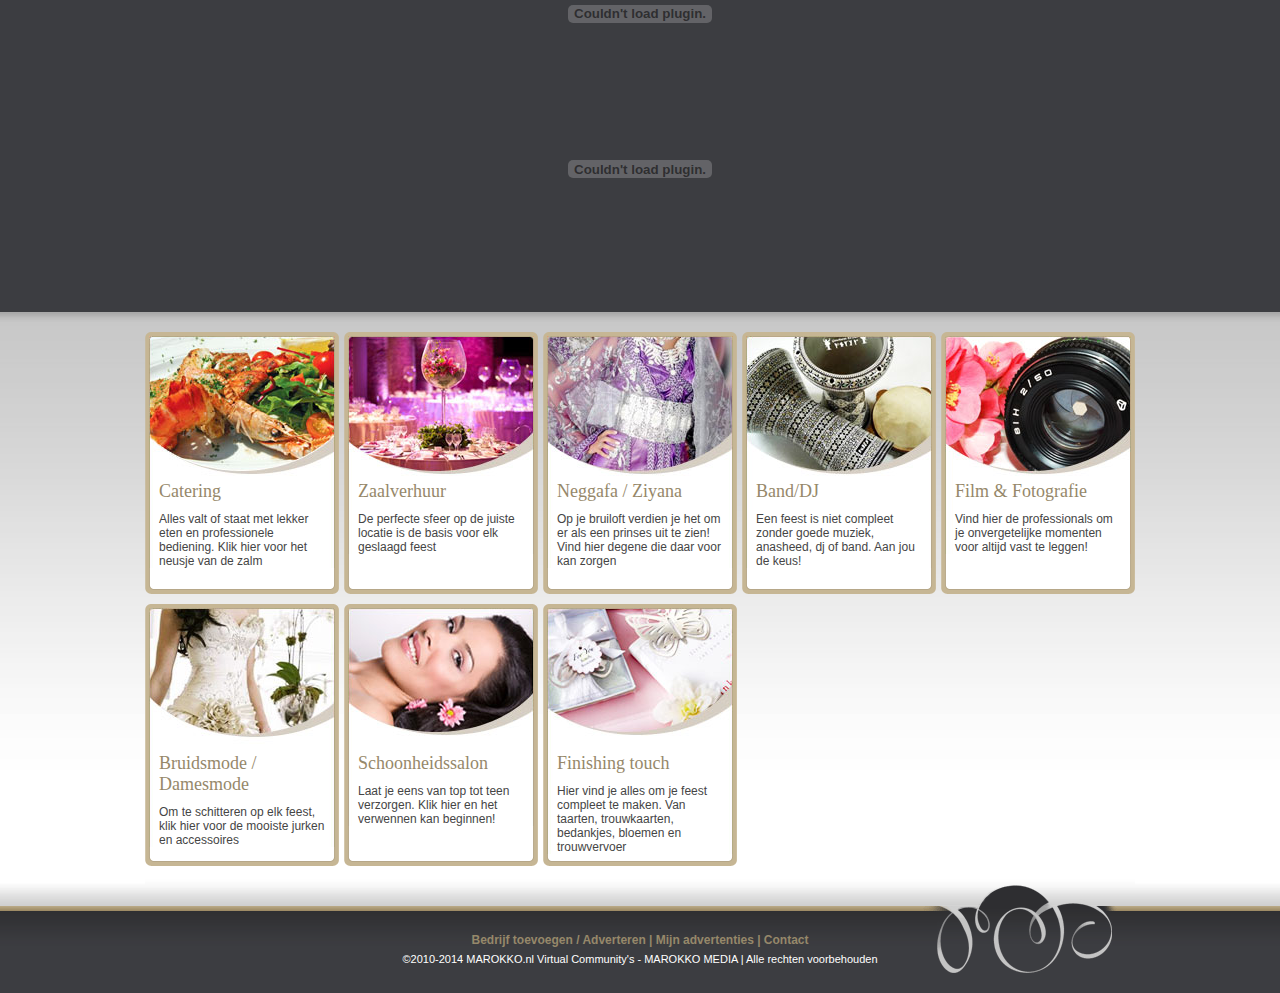
<file: wedding-planner-detail/prices-master/trouwgids.marokko.nl/index.html>
<!DOCTYPE html PUBLIC "-//W3C//DTD XHTML 1.0 Transitional//EN" "http://www.w3.org/TR/xhtml1/DTD/xhtml1-transitional.dtd"> <html xml:lang="nl" lang="nl" xmlns="http://www.w3.org/1999/xhtml"> 
<!-- Mirrored from trouwgids.marokko.nl/ by HTTrack Website Copier/3.x [XR&CO'2014], Sun, 18 Jun 2017 18:26:30 GMT -->
<!-- Added by HTTrack --><meta http-equiv="content-type" content="text/html;charset=UTF-8" /><!-- /Added by HTTrack -->
<head> <meta http-equiv="content-type" content="text/html; charset=UTF-8" /> <meta http-equiv="content-language" content="nl" /> <title>Mar7aban | Trouwgids</title> <meta name="title" content="Trouwgids - Mar7aban" /> <meta http-equiv="X-UA-Compatible" content="IE=8" /> <meta name="keywords" content=",Trouwgids" /> <meta name="description" content=",Trouwgids" /> <meta name="author" content="HIP-IT Media Produkties BV" /> <meta name="copyright" content="&copy; 2007-2011 ST. MAROKKO MEDIA, Amsterdam. Alle rechten voorbehouden" /> <meta name="rating" content="general" /> <meta name="robots" content="index, follow" /> <meta name="revision" content="MVC80 1.0.0" /> <link rel="alternate" type="application/rss+xml" title="Nieuws" href="http://feeds.marokko.nl/trouwgids/bedrijven.xml" /> <link rel="search" title="mijn.MAROKKO" type="application/opensearchdescription+xml" href="http://stcm.nl/src/iezoek.xml" /> <link rel="icon" type="image/x-icon" href="http://stcm.nl/favicon.ico" /> <link rel="home" href="index.html" /> <link rel="stylesheet" type="text/css" href="../stcm.nl/trouwgids/src/style.css" /> <script type="text/javascript">
//<![CDATA[
var SESSIONURL = '';var USERID = '';var d = 'd';
//]]> </script> <script type="text/javascript" src="../stcm.nl/src/global.js"></script> <script type="text/javascript" src="../stcm.nl/trouwgids/src/lib.js"></script> </head> <body> <div id="overlay" style="display:none"></div> <div id="divpop" style="display:none"></div> <div id="mvcnetworknav"><div id="mvcnetworknavi"><script type="text/javascript">
//<![CDATA[
toonFlash('100%', 27, media['static'] + '/img/mvcnetworknav.swf?v=123123', 'mvcnetworknavi', {vars:{s:escape(SESSIONURL),w:1010,c1:'414042',c2:'414042',fc:'FFFFFF',hc:'d1bb95',mvcid:80,modules:'nieuws'}});
//]]> </script></div></div> <div id="main"> <div id="header"><script type="text/javascript">
//<![CDATA[
toonFlash('100%', 286, media['static'] + '/trouwgids/img/main', 'header', {vars:{'plaatje':'pic'}});
//]]> </script></div>  <div id="content"> <div id="contenti"> <div id="frontdisplay"> <div class="floatl bedrijfc rmargin" title="Catering"> <div class="cats cat0 gold" onclick="ganaar('catering/index.html')">Catering <p class="anf">Alles valt of staat met lekker eten en professionele bediening. Klik hier voor het neusje van de zalm</p> </div> </div><div class="floatl bedrijfc rmargin" title="Zaalverhuur"> <div class="cats cat1 gold" onclick="ganaar('zaalverhuur/index.html')">Zaalverhuur <p class="anf">De perfecte sfeer op de juiste locatie is de basis voor elk geslaagd feest</p> </div> </div><div class="floatl bedrijfc rmargin" title="Neggafa / Ziyana"> <div class="cats cat2 gold" onclick="ganaar('neggafa/index.html')">Neggafa / Ziyana <p class="anf">Op je bruiloft verdien je het om er als een prinses uit te zien! Vind hier degene die daar voor kan zorgen</p> </div> </div><div class="floatl bedrijfc rmargin" title="Band/DJ"> <div class="cats cat3 gold" onclick="ganaar('band-dj/index.html')">Band/DJ <p class="anf">Een feest is niet compleet zonder goede muziek, anasheed, dj of band. Aan jou de keus!</p> </div> </div><div class="floatl bedrijfc" title="Film &amp; Fotografie"> <div class="cats cat4 gold" onclick="ganaar('film-fotografie/index.html')">Film &amp; Fotografie <p class="anf">Vind hier de professionals om je onvergetelijke momenten voor altijd vast te leggen!</p> </div> </div><div class="cleardiv"></div><div class="floatl bedrijfc rmargin" title="Bruidsmode / Damesmode"> <div class="cats cat5 gold" onclick="ganaar('bruidsmode-damesmode/index.html')">Bruidsmode / Damesmode <p class="anf">Om te schitteren op elk feest, klik hier voor de mooiste jurken en accessoires</p> </div> </div><div class="floatl bedrijfc rmargin" title="Schoonheidssalon"> <div class="cats cat6 gold" onclick="ganaar('schoonheidssalon/index.html')">Schoonheidssalon <p class="anf">Laat je eens van top tot teen verzorgen. Klik hier en het verwennen kan beginnen!</p> </div> </div><div class="floatl bedrijfc rmargin" title="Finishing touch"> <div class="cats cat7 gold" onclick="ganaar('overig/index.html')">Finishing touch <p class="anf">Hier vind je alles om je feest compleet te maken. Van taarten, trouwkaarten, bedankjes, bloemen en trouwvervoer</p> </div> </div> <div class="cleardiv"></div> </div> </div> </div> <div id="footer"> <div id="footeri"> <div class="anf alignc gold ls5"><span class="b"><a href="aanmeldenc150.html?nav=prijzen">Bedrijf toevoegen / Adverteren</a> | <a href="cp.html">Mijn advertenties</a> | <a href="http://over.marokko.nl/page/contact">Contact</a> <br /></span><span class="amf w">&copy;2010-2014 MAROKKO.nl Virtual Community's - MAROKKO MEDIA | Alle rechten voorbehouden</span></div> </div> </div> </div> <map name="headernav" id="headernavnav"> <area href="index.html" alt="Marokkaanse trouwgids" shape="rect" coords="0,0,300,200" /> </map> <script type="text/javascript">
//<![CDATA[
initTGCode();
var _gaq = _gaq || [];
_gaq.push(['_setAccount', 'UA-446058-26']);
_gaq.push(['_trackPageview']);
(function() {
var ga = document.createElement('script'); ga.type = 'text/javascript'; ga.async = true;
ga.src = ('https:' == document.location.protocol ? 'https://ssl' : 'http://www') + '.google-analytics.com/ga.js';
var s = document.getElementsByTagName('script')[0]; s.parentNode.insertBefore(ga, s);
})();
//]]> </script> </body> 
<!-- Mirrored from trouwgids.marokko.nl/ by HTTrack Website Copier/3.x [XR&CO'2014], Sun, 18 Jun 2017 18:26:35 GMT -->
</html>
</file>
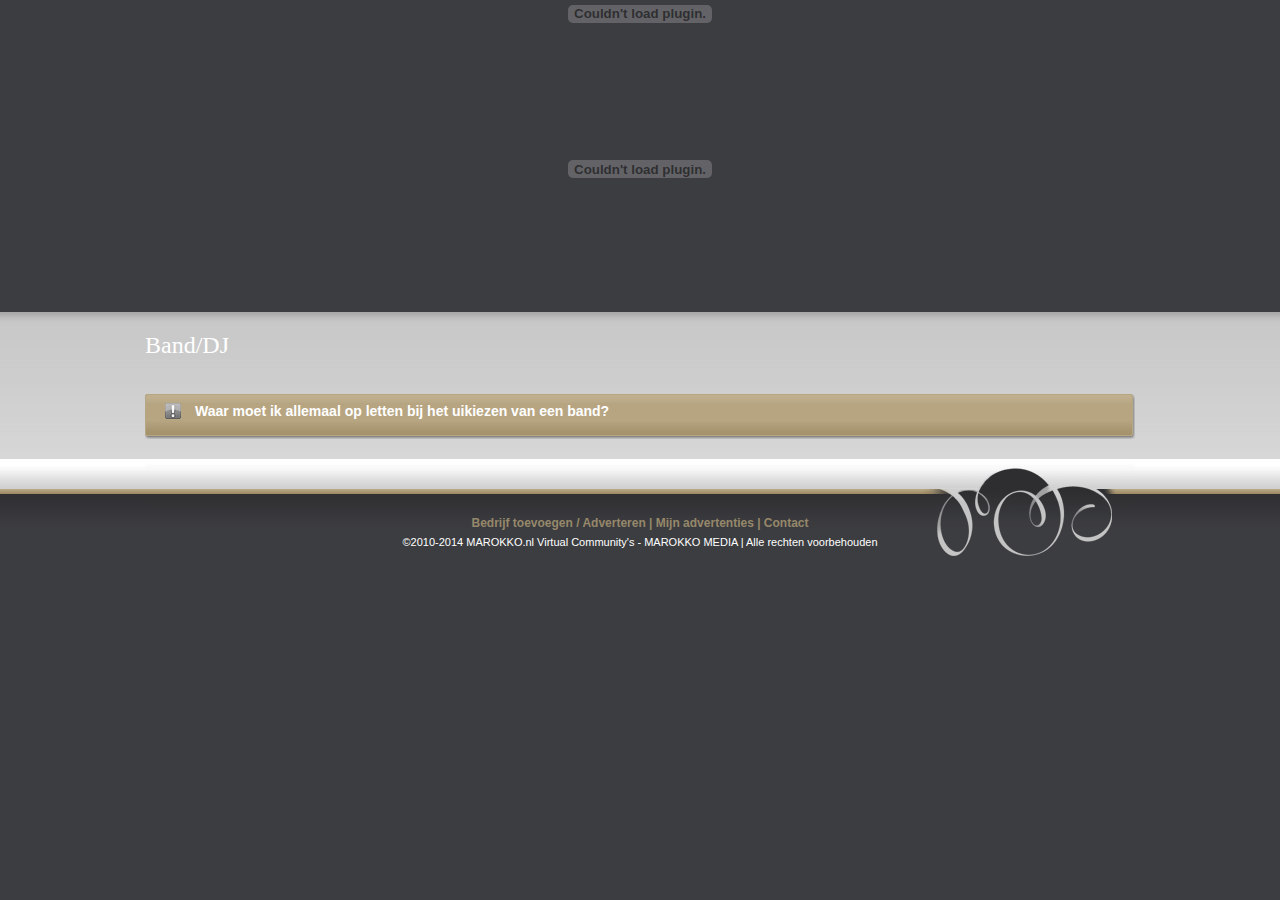
<file: wedding-planner-detail/prices-master/trouwgids.marokko.nl/band-dj/index.html>
<!DOCTYPE html PUBLIC "-//W3C//DTD XHTML 1.0 Transitional//EN" "http://www.w3.org/TR/xhtml1/DTD/xhtml1-transitional.dtd"> <html xml:lang="nl" lang="nl" xmlns="http://www.w3.org/1999/xhtml"> 
<!-- Mirrored from trouwgids.marokko.nl/band-dj/ by HTTrack Website Copier/3.x [XR&CO'2014], Sun, 18 Jun 2017 18:26:57 GMT -->
<!-- Added by HTTrack --><meta http-equiv="content-type" content="text/html;charset=UTF-8" /><!-- /Added by HTTrack -->
<head> <meta http-equiv="content-type" content="text/html; charset=UTF-8" /> <meta http-equiv="content-language" content="nl" /> <title>Band/DJ | Trouwgids</title> <meta name="title" content="Trouwgids - Band/DJ" /> <meta http-equiv="X-UA-Compatible" content="IE=8" /> <meta name="keywords" content=",Trouwgids" /> <meta name="description" content=",Trouwgids" /> <meta name="author" content="HIP-IT Media Produkties BV" /> <meta name="copyright" content="&copy; 2007-2011 ST. MAROKKO MEDIA, Amsterdam. Alle rechten voorbehouden" /> <meta name="rating" content="general" /> <meta name="robots" content="index, follow" /> <meta name="revision" content="MVC80 1.0.0" /> <link rel="alternate" type="application/rss+xml" title="Nieuws" href="http://feeds.marokko.nl/trouwgids/bedrijven.xml" /> <link rel="search" title="mijn.MAROKKO" type="application/opensearchdescription+xml" href="http://stcm.nl/src/iezoek.xml" /> <link rel="icon" type="image/x-icon" href="http://stcm.nl/favicon.ico" /> <link rel="home" href="../index.html" /> <link rel="stylesheet" type="text/css" href="../../stcm.nl/trouwgids/src/style.css" /> <script type="text/javascript">
//<![CDATA[
var SESSIONURL = '';var USERID = '';var d = 'd';
//]]> </script> <script type="text/javascript" src="../../stcm.nl/src/global.js"></script>
<script type="text/javascript" src="../../stcm.nl/src/jquery.js"></script>
<script type="text/javascript" src="../../static.marokko.nl/src/global_swfaddressb500.js?html=false&amp;history=1&amp;strict=1&amp;mvctype=.js"></script> <script type="text/javascript" src="../../stcm.nl/trouwgids/src/lib.js"></script> </head> <body> <div id="overlay" style="display:none"></div> <div id="divpop" style="display:none"></div> <div id="mvcnetworknav"><div id="mvcnetworknavi"><script type="text/javascript">
//<![CDATA[
toonFlash('100%', 27, media['static'] + '/img/mvcnetworknav.swf?v=123123', 'mvcnetworknavi', {vars:{s:escape(SESSIONURL),w:1010,c1:'414042',c2:'414042',fc:'FFFFFF',hc:'d1bb95',mvcid:80,modules:'nieuws'}});
//]]> </script></div></div> <div id="main"> <div id="header"><script type="text/javascript">
//<![CDATA[
toonFlash('100%', 286, media['static'] + '/trouwgids/img/main', 'header', {vars:{'plaatje':'3'}});
//]]> </script></div>  <div id="content"> <div id="contenti"> <div class="glf w">Band/DJ</div> <div id="rubriekdisplay">  <div class="cleardiv"></div> </div>     <div id="notification" class="w anf hand" onclick="slide()"> <div class="h"></div> <div class="c"> <div class="icon floatl"></div> <div class="intro alf b floatl">Waar moet ik allemaal op letten bij het uikiezen van een band?</div> <div class="cleardiv"></div> <div id="slidein"><b>Algemeen:</b><ul type="square"><li>Om er zeker van te zijn, dat jouw trouwdag een mooie dag wordt, ga je op zoek naar referenties. Vraag in je omgeving naar de ervaringen van anderen;</li><li>Laat (mondelinge) afspraken altijd in tweevoud op papier vaststellen en zorg ervoor dat beide partijen tekenen;</li><li>Vraag om onduidelijkheid achteraf te voorkomen, altijd een bewijs van aanbetaling;</li><li>Bekijk of jouw lievelingsband of DJ beschikbaar is op jouw trouwdatum;</li><li>Ga altijd na hoeveel podiumruimte de band of Dj nodig heeft</li></ul><br /><br /><b>Prijs van de band of DJ:</b><ul type="square"><li>Maak voor jezelf een duidelijk financieel plaatje, waarin het budget voor de band/DJ duidelijk is;</li><li>Hou er rekening mee, dat de prijs vaak meestijgt met het aantal bandleden;</li><li>Maak van tevoren duidelijke afspraken over wat in de prijs is inbegrepen. Denk hierbij aan apparatuur, reiskosten etc.</li></ul><br /><br /><b>Muziek en speelduur:</b><ul type="square"><li>Bedenk en overleg  van tevoren met je aanstaande welke muziekstijl jullie willen horen (mix, chaabi, rai, charki, reggada, berbers etc.);</li><li>Geef aan de band door welke nummers jullie willen horen bij: de entree van het bruidspaar, de eerste dans, 3amaria-ceremonie et cetera;</li><li>Bespreek van tevoren hoe lang de band zal spelen en wanneer en hoe lang zij pauzeren;</li><li>Vraag welke muziek beschikbaar is tijdens de pauzes en het diner</li></ul></div> </div> <div class="f"></div> </div>  </div> </div> <div id="footer"> <div id="footeri"> <div class="anf alignc gold ls5"><span class="b"><a href="../aanmeldenc150.html?nav=prijzen">Bedrijf toevoegen / Adverteren</a> | <a href="../cp.html">Mijn advertenties</a> | <a href="http://over.marokko.nl/page/contact">Contact</a> <br /></span><span class="amf w">&copy;2010-2014 MAROKKO.nl Virtual Community's - MAROKKO MEDIA | Alle rechten voorbehouden</span></div> </div> </div> </div> <map name="headernav" id="headernavnav"> <area href="../index.html" alt="Marokkaanse trouwgids" shape="rect" coords="0,0,300,200" /> </map> <script type="text/javascript">
//<![CDATA[
initTGCode();
var _gaq = _gaq || [];
_gaq.push(['_setAccount', 'UA-446058-26']);
_gaq.push(['_trackPageview']);
(function() {
var ga = document.createElement('script'); ga.type = 'text/javascript'; ga.async = true;
ga.src = ('https:' == document.location.protocol ? 'https://ssl' : 'http://www') + '.google-analytics.com/ga.js';
var s = document.getElementsByTagName('script')[0]; s.parentNode.insertBefore(ga, s);
})();
//]]> </script> </body> 
<!-- Mirrored from trouwgids.marokko.nl/band-dj/ by HTTrack Website Copier/3.x [XR&CO'2014], Sun, 18 Jun 2017 18:26:57 GMT -->
</html>
</file>
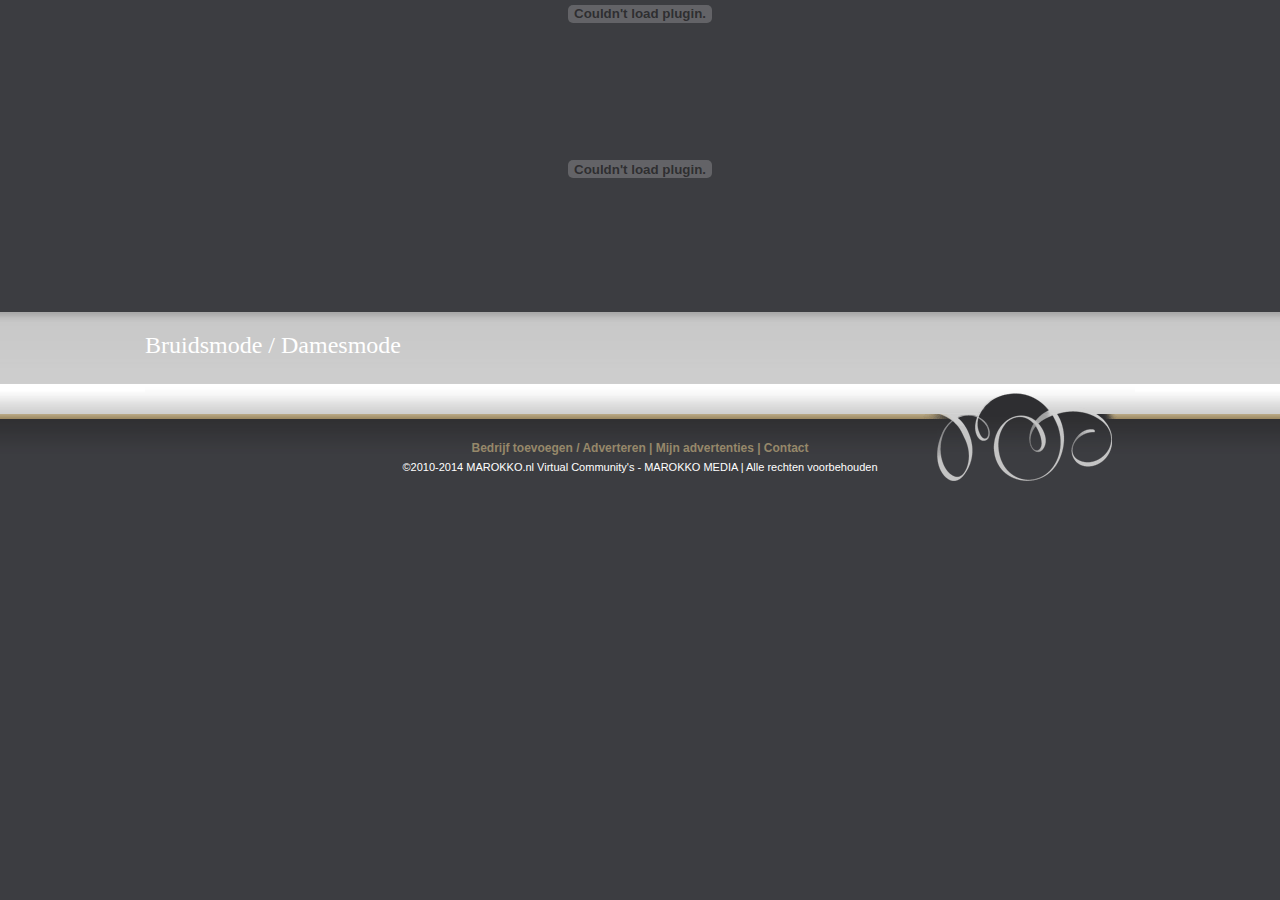
<file: wedding-planner-detail/prices-master/trouwgids.marokko.nl/bruidsmode-damesmode/index.html>
<!DOCTYPE html PUBLIC "-//W3C//DTD XHTML 1.0 Transitional//EN" "http://www.w3.org/TR/xhtml1/DTD/xhtml1-transitional.dtd"> <html xml:lang="nl" lang="nl" xmlns="http://www.w3.org/1999/xhtml"> 
<!-- Mirrored from trouwgids.marokko.nl/bruidsmode-damesmode/ by HTTrack Website Copier/3.x [XR&CO'2014], Sun, 18 Jun 2017 18:26:58 GMT -->
<!-- Added by HTTrack --><meta http-equiv="content-type" content="text/html;charset=UTF-8" /><!-- /Added by HTTrack -->
<head> <meta http-equiv="content-type" content="text/html; charset=UTF-8" /> <meta http-equiv="content-language" content="nl" /> <title>Bruidsmode / Damesmode | Trouwgids</title> <meta name="title" content="Trouwgids - Bruidsmode / Damesmode" /> <meta http-equiv="X-UA-Compatible" content="IE=8" /> <meta name="keywords" content=",Trouwgids" /> <meta name="description" content=",Trouwgids" /> <meta name="author" content="HIP-IT Media Produkties BV" /> <meta name="copyright" content="&copy; 2007-2011 ST. MAROKKO MEDIA, Amsterdam. Alle rechten voorbehouden" /> <meta name="rating" content="general" /> <meta name="robots" content="index, follow" /> <meta name="revision" content="MVC80 1.0.0" /> <link rel="alternate" type="application/rss+xml" title="Nieuws" href="http://feeds.marokko.nl/trouwgids/bedrijven.xml" /> <link rel="search" title="mijn.MAROKKO" type="application/opensearchdescription+xml" href="http://stcm.nl/src/iezoek.xml" /> <link rel="icon" type="image/x-icon" href="http://stcm.nl/favicon.ico" /> <link rel="home" href="../index.html" /> <link rel="stylesheet" type="text/css" href="../../stcm.nl/trouwgids/src/style.css" /> <script type="text/javascript">
//<![CDATA[
var SESSIONURL = '';var USERID = '';var d = 'd';
//]]> </script> <script type="text/javascript" src="../../stcm.nl/src/global.js"></script>
<script type="text/javascript" src="../../stcm.nl/src/jquery.js"></script>
<script type="text/javascript" src="../../static.marokko.nl/src/global_swfaddressb500.js?html=false&amp;history=1&amp;strict=1&amp;mvctype=.js"></script> <script type="text/javascript" src="../../stcm.nl/trouwgids/src/lib.js"></script> </head> <body> <div id="overlay" style="display:none"></div> <div id="divpop" style="display:none"></div> <div id="mvcnetworknav"><div id="mvcnetworknavi"><script type="text/javascript">
//<![CDATA[
toonFlash('100%', 27, media['static'] + '/img/mvcnetworknav.swf?v=123123', 'mvcnetworknavi', {vars:{s:escape(SESSIONURL),w:1010,c1:'414042',c2:'414042',fc:'FFFFFF',hc:'d1bb95',mvcid:80,modules:'nieuws'}});
//]]> </script></div></div> <div id="main"> <div id="header"><script type="text/javascript">
//<![CDATA[
toonFlash('100%', 286, media['static'] + '/trouwgids/img/main', 'header', {vars:{'plaatje':'6'}});
//]]> </script></div>  <div id="content"> <div id="contenti"> <div class="glf w">Bruidsmode / Damesmode</div> <div id="rubriekdisplay">  <div class="cleardiv"></div> </div>  </div> </div> <div id="footer"> <div id="footeri"> <div class="anf alignc gold ls5"><span class="b"><a href="../aanmeldenc150.html?nav=prijzen">Bedrijf toevoegen / Adverteren</a> | <a href="../cp.html">Mijn advertenties</a> | <a href="http://over.marokko.nl/page/contact">Contact</a> <br /></span><span class="amf w">&copy;2010-2014 MAROKKO.nl Virtual Community's - MAROKKO MEDIA | Alle rechten voorbehouden</span></div> </div> </div> </div> <map name="headernav" id="headernavnav"> <area href="../index.html" alt="Marokkaanse trouwgids" shape="rect" coords="0,0,300,200" /> </map> <script type="text/javascript">
//<![CDATA[
initTGCode();
var _gaq = _gaq || [];
_gaq.push(['_setAccount', 'UA-446058-26']);
_gaq.push(['_trackPageview']);
(function() {
var ga = document.createElement('script'); ga.type = 'text/javascript'; ga.async = true;
ga.src = ('https:' == document.location.protocol ? 'https://ssl' : 'http://www') + '.google-analytics.com/ga.js';
var s = document.getElementsByTagName('script')[0]; s.parentNode.insertBefore(ga, s);
})();
//]]> </script> </body> 
<!-- Mirrored from trouwgids.marokko.nl/bruidsmode-damesmode/ by HTTrack Website Copier/3.x [XR&CO'2014], Sun, 18 Jun 2017 18:26:58 GMT -->
</html>
</file>
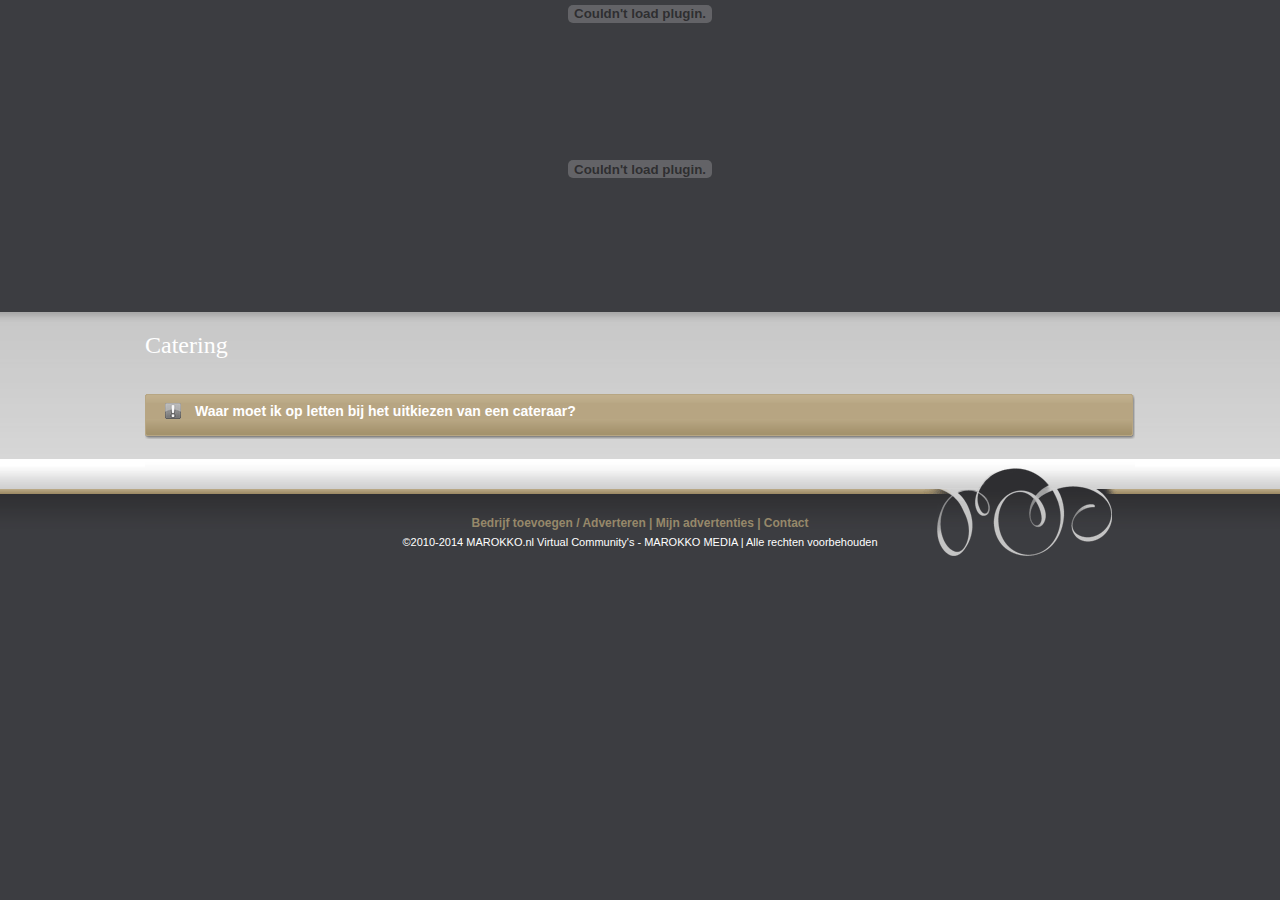
<file: wedding-planner-detail/prices-master/trouwgids.marokko.nl/catering/index.html>
<!DOCTYPE html PUBLIC "-//W3C//DTD XHTML 1.0 Transitional//EN" "http://www.w3.org/TR/xhtml1/DTD/xhtml1-transitional.dtd"> <html xml:lang="nl" lang="nl" xmlns="http://www.w3.org/1999/xhtml"> 
<!-- Mirrored from trouwgids.marokko.nl/catering/ by HTTrack Website Copier/3.x [XR&CO'2014], Sun, 18 Jun 2017 18:26:49 GMT -->
<!-- Added by HTTrack --><meta http-equiv="content-type" content="text/html;charset=UTF-8" /><!-- /Added by HTTrack -->
<head> <meta http-equiv="content-type" content="text/html; charset=UTF-8" /> <meta http-equiv="content-language" content="nl" /> <title>Catering | Trouwgids</title> <meta name="title" content="Trouwgids - Catering" /> <meta http-equiv="X-UA-Compatible" content="IE=8" /> <meta name="keywords" content=",Trouwgids" /> <meta name="description" content=",Trouwgids" /> <meta name="author" content="HIP-IT Media Produkties BV" /> <meta name="copyright" content="&copy; 2007-2011 ST. MAROKKO MEDIA, Amsterdam. Alle rechten voorbehouden" /> <meta name="rating" content="general" /> <meta name="robots" content="index, follow" /> <meta name="revision" content="MVC80 1.0.0" /> <link rel="alternate" type="application/rss+xml" title="Nieuws" href="http://feeds.marokko.nl/trouwgids/bedrijven.xml" /> <link rel="search" title="mijn.MAROKKO" type="application/opensearchdescription+xml" href="http://stcm.nl/src/iezoek.xml" /> <link rel="icon" type="image/x-icon" href="http://stcm.nl/favicon.ico" /> <link rel="home" href="../index.html" /> <link rel="stylesheet" type="text/css" href="../../stcm.nl/trouwgids/src/style.css" /> <script type="text/javascript">
//<![CDATA[
var SESSIONURL = '';var USERID = '';var d = 'd';
//]]> </script> <script type="text/javascript" src="../../stcm.nl/src/global.js"></script>
<script type="text/javascript" src="../../stcm.nl/src/jquery.js"></script>
<script type="text/javascript" src="../../static.marokko.nl/src/global_swfaddressb500.js?html=false&amp;history=1&amp;strict=1&amp;mvctype=.js"></script> <script type="text/javascript" src="../../stcm.nl/trouwgids/src/lib.js"></script> </head> <body> <div id="overlay" style="display:none"></div> <div id="divpop" style="display:none"></div> <div id="mvcnetworknav"><div id="mvcnetworknavi"><script type="text/javascript">
//<![CDATA[
toonFlash('100%', 27, media['static'] + '/img/mvcnetworknav.swf?v=123123', 'mvcnetworknavi', {vars:{s:escape(SESSIONURL),w:1010,c1:'414042',c2:'414042',fc:'FFFFFF',hc:'d1bb95',mvcid:80,modules:'nieuws'}});
//]]> </script></div></div> <div id="main"> <div id="header"><script type="text/javascript">
//<![CDATA[
toonFlash('100%', 286, media['static'] + '/trouwgids/img/main', 'header', {vars:{'plaatje':'1'}});
//]]> </script></div>  <div id="content"> <div id="contenti"> <div class="glf w">Catering</div> <div id="rubriekdisplay">  <div class="cleardiv"></div> </div>     <div id="notification" class="w anf hand" onclick="slide()"> <div class="h"></div> <div class="c"> <div class="icon floatl"></div> <div class="intro alf b floatl">Waar moet ik op letten bij het uitkiezen van een cateraar?</div> <div class="cleardiv"></div> <div id="slidein"><b>Algemeen</b><ul type="square"><li>Om er zeker van te zijn, dat jouw trouwdag een mooie dag wordt, ga je op zoek naar referenties. Vraag in je omgeving naar de ervaringen van anderen;</li><li>Laat (mondelinge) afspraken altijd in tweevoud op papier vaststellen en zorg ervoor dat beide partijen tekenen;</li><li>Vraag om onduidelijkheid achteraf te voorkomen, altijd een bewijs van aanbetaling.</li></ul><br /><br /><b>Prijs</b><ul type="square"><li>Om een juiste prijs vast te stellen, moet je weten hoeveel gasten je verwacht;</li><li>Wat is je budget voor de catering?</li><li>Een aanbieder is geen aanbieder. Vergelijk de prijzen van de verschillende cateraars;</li><li>Zorg ervoor dat je precies weet wat er in de prijs inbegrepen zit;</li><li>Verzorgt de cateraar ook de decoratie, maak dan goede afspraken (zie checklist decoratie);</li><li>Je moet altijd onderhandelen (vooral als je bruiloft niet op zaterdag is, kun je goed afdingen).</li></ul><br /><br /><b>Eten en drinken</b><ul type="square"><li>Hoeveel gerechten krijg je geserveerd?</li><li>Maak duidelijke afspraken over welke gerechten aan de gasten worden geserveerd;</li><li>Vraag of er een mogelijkheid is om de gerechten te proeven;</li><li>Vraag naar de mogelijkheden voor hapjes vooraf of tussendoor (soep, briouat, loempia�s);</li><li>Verzorgt de cateraar ook dadels, koekjes, nootjes, de bruidstaart etc.</li><li>Overleg of de gasten onbeperkt kunnen drinken of dat er een aantal rondes zijn;</li><li>Maak afspraken over de drank die je geserveerd wilt hebben;</li><li>Heeft de cateraar ook foto�s van de gerechten die je kan bekijken.</li></ul><br /><br /><b>Service</b><ul type="square"><li>Omdat je zelf van je trouwdag wilt genieten, is het handig om te weten hoeveel serveersters er aanwezig zullen zijn;</li><li>Is er de mogelijkheid om te kiezen voor mannelijke of vrouwelijke serveersters?</li><li>Bespreek de mogelijkheid van een gastvrouw/heer;</li><li>Voor de sfeer is het van belang te weten wat voor kleding de serveersters dragen. Laat weten hoe je het graag zou zien;</li><li>Omdat je wilt dat het voor iedereen een mooie dag wordt, is het belangrijk dat de serveersters professioneel zijn. Maak duidelijke afspraken over hun werkwijze.</li></ul></div> </div> <div class="f"></div> </div>  </div> </div> <div id="footer"> <div id="footeri"> <div class="anf alignc gold ls5"><span class="b"><a href="../aanmeldenc150.html?nav=prijzen">Bedrijf toevoegen / Adverteren</a> | <a href="../cp.html">Mijn advertenties</a> | <a href="http://over.marokko.nl/page/contact">Contact</a> <br /></span><span class="amf w">&copy;2010-2014 MAROKKO.nl Virtual Community's - MAROKKO MEDIA | Alle rechten voorbehouden</span></div> </div> </div> </div> <map name="headernav" id="headernavnav"> <area href="../index.html" alt="Marokkaanse trouwgids" shape="rect" coords="0,0,300,200" /> </map> <script type="text/javascript">
//<![CDATA[
initTGCode();
var _gaq = _gaq || [];
_gaq.push(['_setAccount', 'UA-446058-26']);
_gaq.push(['_trackPageview']);
(function() {
var ga = document.createElement('script'); ga.type = 'text/javascript'; ga.async = true;
ga.src = ('https:' == document.location.protocol ? 'https://ssl' : 'http://www') + '.google-analytics.com/ga.js';
var s = document.getElementsByTagName('script')[0]; s.parentNode.insertBefore(ga, s);
})();
//]]> </script> </body> 
<!-- Mirrored from trouwgids.marokko.nl/catering/ by HTTrack Website Copier/3.x [XR&CO'2014], Sun, 18 Jun 2017 18:26:56 GMT -->
</html>
</file>
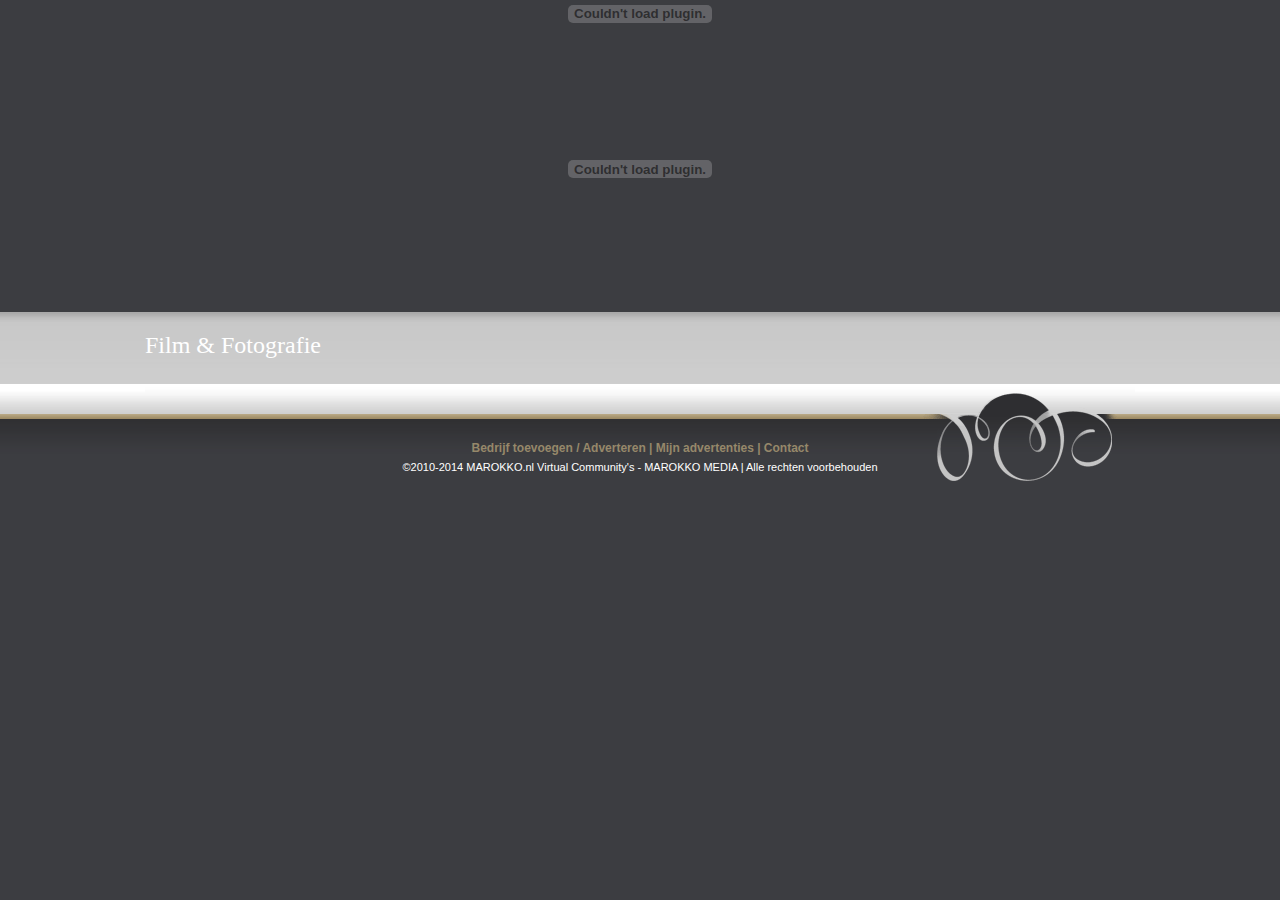
<file: wedding-planner-detail/prices-master/trouwgids.marokko.nl/film-fotografie/index.html>
<!DOCTYPE html PUBLIC "-//W3C//DTD XHTML 1.0 Transitional//EN" "http://www.w3.org/TR/xhtml1/DTD/xhtml1-transitional.dtd"> <html xml:lang="nl" lang="nl" xmlns="http://www.w3.org/1999/xhtml"> 
<!-- Mirrored from trouwgids.marokko.nl/film-fotografie/ by HTTrack Website Copier/3.x [XR&CO'2014], Sun, 18 Jun 2017 18:26:58 GMT -->
<!-- Added by HTTrack --><meta http-equiv="content-type" content="text/html;charset=UTF-8" /><!-- /Added by HTTrack -->
<head> <meta http-equiv="content-type" content="text/html; charset=UTF-8" /> <meta http-equiv="content-language" content="nl" /> <title>Film &amp; Fotografie | Trouwgids</title> <meta name="title" content="Trouwgids - Film &amp; Fotografie" /> <meta http-equiv="X-UA-Compatible" content="IE=8" /> <meta name="keywords" content=",Trouwgids" /> <meta name="description" content=",Trouwgids" /> <meta name="author" content="HIP-IT Media Produkties BV" /> <meta name="copyright" content="&copy; 2007-2011 ST. MAROKKO MEDIA, Amsterdam. Alle rechten voorbehouden" /> <meta name="rating" content="general" /> <meta name="robots" content="index, follow" /> <meta name="revision" content="MVC80 1.0.0" /> <link rel="alternate" type="application/rss+xml" title="Nieuws" href="http://feeds.marokko.nl/trouwgids/bedrijven.xml" /> <link rel="search" title="mijn.MAROKKO" type="application/opensearchdescription+xml" href="http://stcm.nl/src/iezoek.xml" /> <link rel="icon" type="image/x-icon" href="http://stcm.nl/favicon.ico" /> <link rel="home" href="../index.html" /> <link rel="stylesheet" type="text/css" href="../../stcm.nl/trouwgids/src/style.css" /> <script type="text/javascript">
//<![CDATA[
var SESSIONURL = '';var USERID = '';var d = 'd';
//]]> </script> <script type="text/javascript" src="../../stcm.nl/src/global.js"></script>
<script type="text/javascript" src="../../stcm.nl/src/jquery.js"></script>
<script type="text/javascript" src="../../static.marokko.nl/src/global_swfaddressb500.js?html=false&amp;history=1&amp;strict=1&amp;mvctype=.js"></script> <script type="text/javascript" src="../../stcm.nl/trouwgids/src/lib.js"></script> </head> <body> <div id="overlay" style="display:none"></div> <div id="divpop" style="display:none"></div> <div id="mvcnetworknav"><div id="mvcnetworknavi"><script type="text/javascript">
//<![CDATA[
toonFlash('100%', 27, media['static'] + '/img/mvcnetworknav.swf?v=123123', 'mvcnetworknavi', {vars:{s:escape(SESSIONURL),w:1010,c1:'414042',c2:'414042',fc:'FFFFFF',hc:'d1bb95',mvcid:80,modules:'nieuws'}});
//]]> </script></div></div> <div id="main"> <div id="header"><script type="text/javascript">
//<![CDATA[
toonFlash('100%', 286, media['static'] + '/trouwgids/img/main', 'header', {vars:{'plaatje':'4'}});
//]]> </script></div>  <div id="content"> <div id="contenti"> <div class="glf w">Film &amp; Fotografie</div> <div id="rubriekdisplay">  <div class="cleardiv"></div> </div>  </div> </div> <div id="footer"> <div id="footeri"> <div class="anf alignc gold ls5"><span class="b"><a href="../aanmeldenc150.html?nav=prijzen">Bedrijf toevoegen / Adverteren</a> | <a href="../cp.html">Mijn advertenties</a> | <a href="http://over.marokko.nl/page/contact">Contact</a> <br /></span><span class="amf w">&copy;2010-2014 MAROKKO.nl Virtual Community's - MAROKKO MEDIA | Alle rechten voorbehouden</span></div> </div> </div> </div> <map name="headernav" id="headernavnav"> <area href="../index.html" alt="Marokkaanse trouwgids" shape="rect" coords="0,0,300,200" /> </map> <script type="text/javascript">
//<![CDATA[
initTGCode();
var _gaq = _gaq || [];
_gaq.push(['_setAccount', 'UA-446058-26']);
_gaq.push(['_trackPageview']);
(function() {
var ga = document.createElement('script'); ga.type = 'text/javascript'; ga.async = true;
ga.src = ('https:' == document.location.protocol ? 'https://ssl' : 'http://www') + '.google-analytics.com/ga.js';
var s = document.getElementsByTagName('script')[0]; s.parentNode.insertBefore(ga, s);
})();
//]]> </script> </body> 
<!-- Mirrored from trouwgids.marokko.nl/film-fotografie/ by HTTrack Website Copier/3.x [XR&CO'2014], Sun, 18 Jun 2017 18:26:58 GMT -->
</html>
</file>
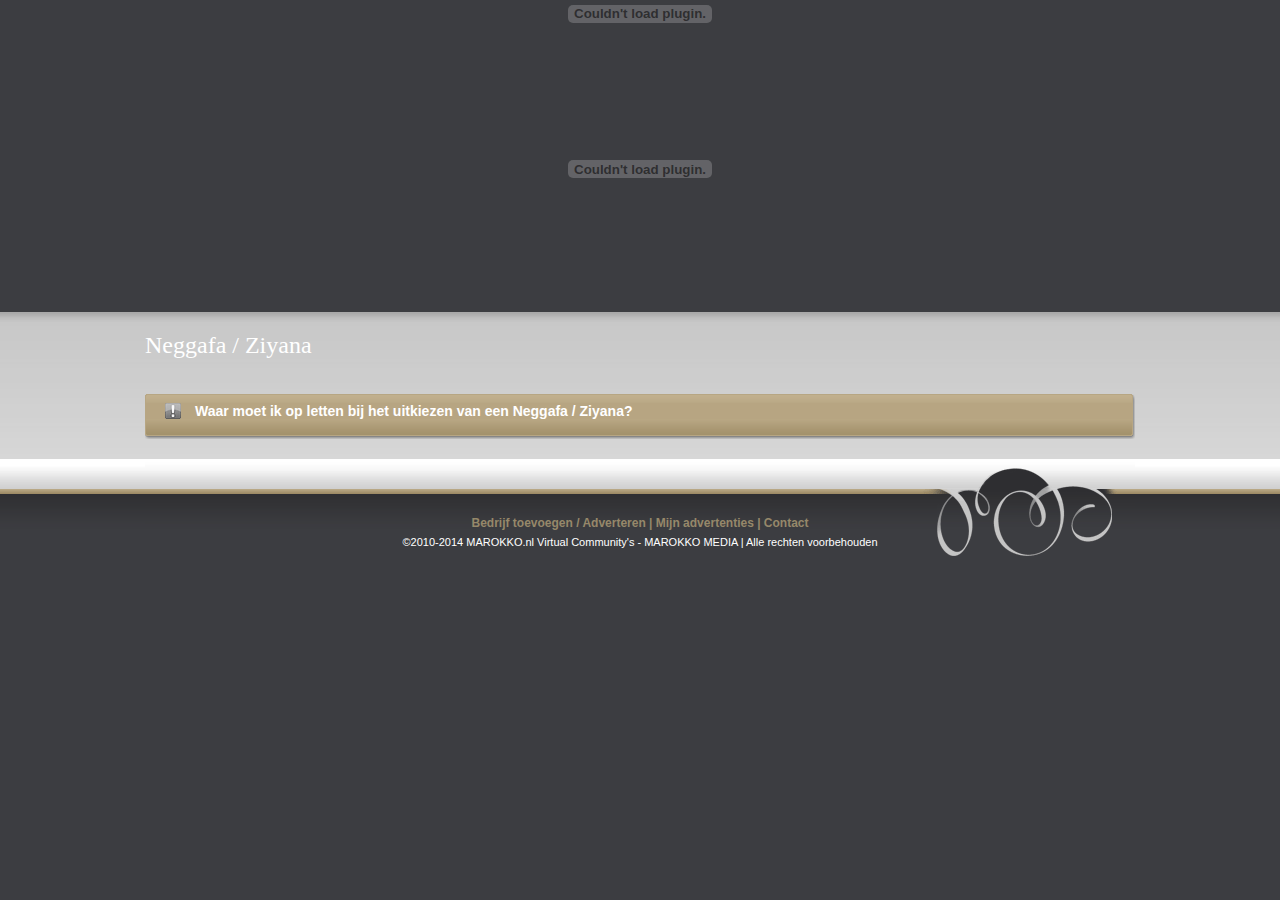
<file: wedding-planner-detail/prices-master/trouwgids.marokko.nl/neggafa/index.html>
<!DOCTYPE html PUBLIC "-//W3C//DTD XHTML 1.0 Transitional//EN" "http://www.w3.org/TR/xhtml1/DTD/xhtml1-transitional.dtd"> <html xml:lang="nl" lang="nl" xmlns="http://www.w3.org/1999/xhtml"> 
<!-- Mirrored from trouwgids.marokko.nl/neggafa/ by HTTrack Website Copier/3.x [XR&CO'2014], Sun, 18 Jun 2017 18:26:56 GMT -->
<!-- Added by HTTrack --><meta http-equiv="content-type" content="text/html;charset=UTF-8" /><!-- /Added by HTTrack -->
<head> <meta http-equiv="content-type" content="text/html; charset=UTF-8" /> <meta http-equiv="content-language" content="nl" /> <title>Neggafa / Ziyana | Trouwgids</title> <meta name="title" content="Trouwgids - Neggafa / Ziyana" /> <meta http-equiv="X-UA-Compatible" content="IE=8" /> <meta name="keywords" content=",Trouwgids" /> <meta name="description" content=",Trouwgids" /> <meta name="author" content="HIP-IT Media Produkties BV" /> <meta name="copyright" content="&copy; 2007-2011 ST. MAROKKO MEDIA, Amsterdam. Alle rechten voorbehouden" /> <meta name="rating" content="general" /> <meta name="robots" content="index, follow" /> <meta name="revision" content="MVC80 1.0.0" /> <link rel="alternate" type="application/rss+xml" title="Nieuws" href="http://feeds.marokko.nl/trouwgids/bedrijven.xml" /> <link rel="search" title="mijn.MAROKKO" type="application/opensearchdescription+xml" href="http://stcm.nl/src/iezoek.xml" /> <link rel="icon" type="image/x-icon" href="http://stcm.nl/favicon.ico" /> <link rel="home" href="../index.html" /> <link rel="stylesheet" type="text/css" href="../../stcm.nl/trouwgids/src/style.css" /> <script type="text/javascript">
//<![CDATA[
var SESSIONURL = '';var USERID = '';var d = 'd';
//]]> </script> <script type="text/javascript" src="../../stcm.nl/src/global.js"></script>
<script type="text/javascript" src="../../stcm.nl/src/jquery.js"></script>
<script type="text/javascript" src="../../static.marokko.nl/src/global_swfaddressb500.js?html=false&amp;history=1&amp;strict=1&amp;mvctype=.js"></script> <script type="text/javascript" src="../../stcm.nl/trouwgids/src/lib.js"></script> </head> <body> <div id="overlay" style="display:none"></div> <div id="divpop" style="display:none"></div> <div id="mvcnetworknav"><div id="mvcnetworknavi"><script type="text/javascript">
//<![CDATA[
toonFlash('100%', 27, media['static'] + '/img/mvcnetworknav.swf?v=123123', 'mvcnetworknavi', {vars:{s:escape(SESSIONURL),w:1010,c1:'414042',c2:'414042',fc:'FFFFFF',hc:'d1bb95',mvcid:80,modules:'nieuws'}});
//]]> </script></div></div> <div id="main"> <div id="header"><script type="text/javascript">
//<![CDATA[
toonFlash('100%', 286, media['static'] + '/trouwgids/img/main', 'header', {vars:{'plaatje':'8'}});
//]]> </script></div>  <div id="content"> <div id="contenti"> <div class="glf w">Neggafa / Ziyana</div> <div id="rubriekdisplay">  <div class="cleardiv"></div> </div>     <div id="notification" class="w anf hand" onclick="slide()"> <div class="h"></div> <div class="c"> <div class="icon floatl"></div> <div class="intro alf b floatl">Waar moet ik op letten bij het uitkiezen van een Neggafa / Ziyana?</div> <div class="cleardiv"></div> <div id="slidein"><b>Algemeen</b><ul type="square"><li>Om er zeker van te zijn, dat jouw trouwdag een mooie dag wordt, ga je op zoek naar referenties. Vraag in je omgeving naar de ervaringen van anderen;</li><li>Laat (mondelinge) afspraken altijd in tweevoud op papier vaststellen en zorg ervoor dat beide partijen tekenen;</li><li>Vraag om onduidelijkheid achteraf te voorkomen, altijd een bewijs van aanbetaling;</li><li>Als je niet wilt dat je zus op het laatste moment je haar moet doen, regel je tijdig een bruidstyliste op de gewenste datum.</li></ul><br /><br /><b>Prijs</b><ul type="square"><li>Maak van tevoren duidelijk wat er allemaal bij de prijs inbegrepen zit;</li><li>Wat zijn de kosten voor je haar en make-up?</li><li>Hoe zit het met de jurken en sieraden?</li><li>Wat kost bruidsstoel en de 3amaria?</li><li>Berekent de styliste alleen de bruiloft of ook de hennadag?</li></ul><br /><br /><b>Haar en make-up</b><ul type="square"><li>Om een beeld te krijgen van de werkwijze van de styliste, vraag je om foto�s van eerdere bruidjes die zij heeft opgemaakt;</li><li>Is het mogelijk om een proefkapsel en proefmake-up aan te laten brengen?</li><li>Als je bij elke jurk een ander kapsel wilt, is het goed om dat van tevoren allemaal duidelijk te bespreken</li></ul><br /><br /><b>Jurken en sieraden</b><ul type="square"><li>Niet alle sieraden zijn hetzelfde. Bedenk of je echte sieraden wilt of dat je namaak ook geen probleem vindt;</li><li>Ook in de kwaliteit van de jurk zitten grote verschillen. Vraag of de jurk handgemaakt is, wat voor een stof etc.</li><li>Als het voor jou van belang is, kan je vragen of jouw jurk uit een nieuwe collectie komt of een uit een oudere collectie;</li><li>Bij je bruiloft denk je goed na over de sfeer die je wilt cre�ren. Daar hoort een jurk ook bij. Bedenk of je jurk bij de sfeer past. Ga je voor een moderne jurk of juist een traditioneel model.</li></ul><br /><br /><b>Bruidsstoel en 3amaria</b><ul type="square"><li>Ook de stijl van de bruidsstoel bepaalt mede de sfeer. Denk goed na over welke bruidsstoel je bij de decoratie vindt passen;</li><li>Vraag naar de kwaliteit van het materiaal waarvan de stoel is gemaakt;</li><li>Om in sfeer te blijven, is de kleding van de 3amaria dragers ook belangrijk. Bespreek dat van tevoren.</li></ul><br /><br /><b>Ook belangrijk</b><ul type="square"><li>Vraag de bruidsstyliste hoeveel voorbereidingstijd jullie nodig hebben;</li><li>Het is wel fijn als het klikt tussen jou en de styliste. De meeste tijd breng je met haar door!</li><li>Luistert ze goed naar je wensen en kan ze je goede tips geven?</li></ul></div> </div> <div class="f"></div> </div>  </div> </div> <div id="footer"> <div id="footeri"> <div class="anf alignc gold ls5"><span class="b"><a href="../aanmeldenc150.html?nav=prijzen">Bedrijf toevoegen / Adverteren</a> | <a href="../cp.html">Mijn advertenties</a> | <a href="http://over.marokko.nl/page/contact">Contact</a> <br /></span><span class="amf w">&copy;2010-2014 MAROKKO.nl Virtual Community's - MAROKKO MEDIA | Alle rechten voorbehouden</span></div> </div> </div> </div> <map name="headernav" id="headernavnav"> <area href="../index.html" alt="Marokkaanse trouwgids" shape="rect" coords="0,0,300,200" /> </map> <script type="text/javascript">
//<![CDATA[
initTGCode();
var _gaq = _gaq || [];
_gaq.push(['_setAccount', 'UA-446058-26']);
_gaq.push(['_trackPageview']);
(function() {
var ga = document.createElement('script'); ga.type = 'text/javascript'; ga.async = true;
ga.src = ('https:' == document.location.protocol ? 'https://ssl' : 'http://www') + '.google-analytics.com/ga.js';
var s = document.getElementsByTagName('script')[0]; s.parentNode.insertBefore(ga, s);
})();
//]]> </script> </body> 
<!-- Mirrored from trouwgids.marokko.nl/neggafa/ by HTTrack Website Copier/3.x [XR&CO'2014], Sun, 18 Jun 2017 18:26:56 GMT -->
</html>
</file>
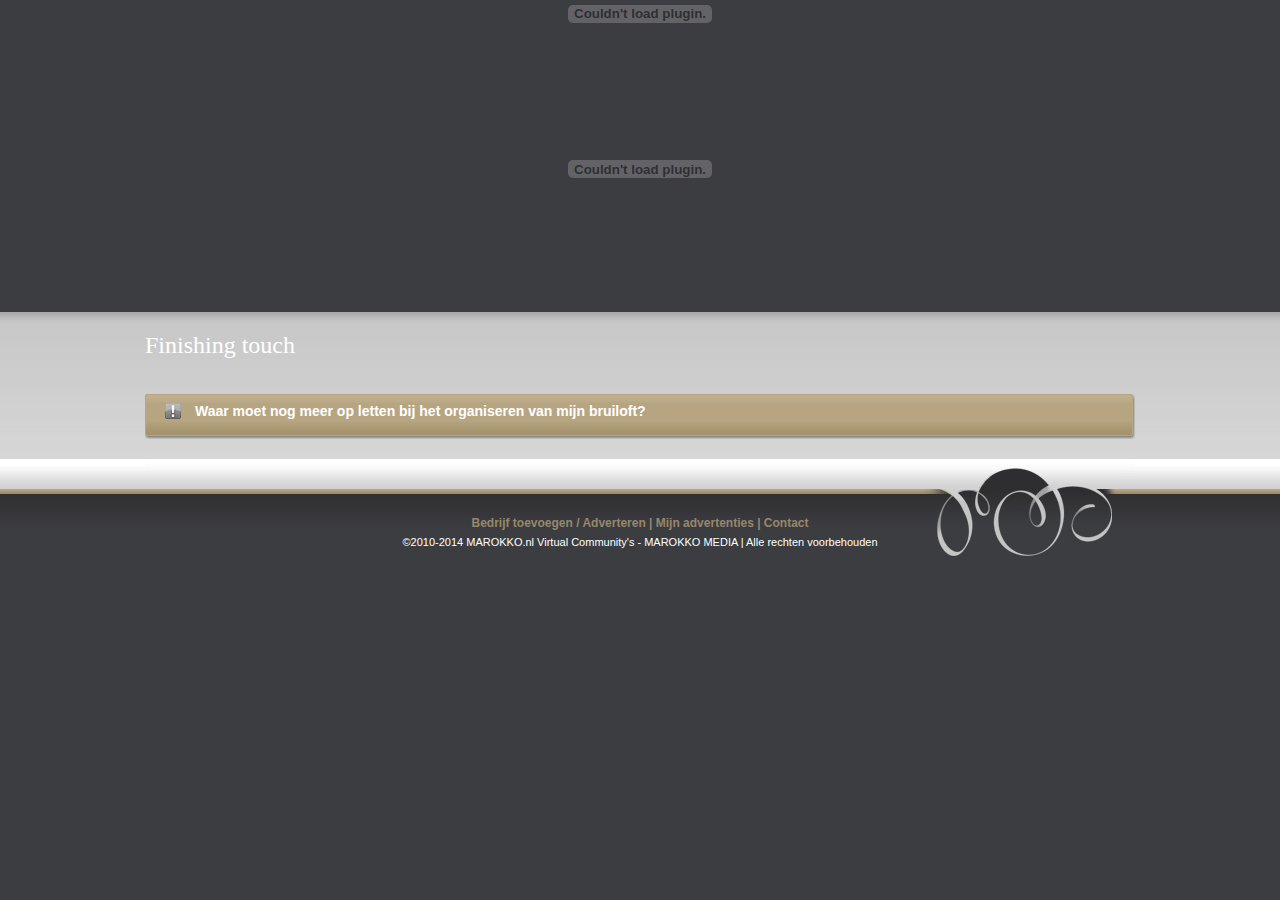
<file: wedding-planner-detail/prices-master/trouwgids.marokko.nl/overig/index.html>
<!DOCTYPE html PUBLIC "-//W3C//DTD XHTML 1.0 Transitional//EN" "http://www.w3.org/TR/xhtml1/DTD/xhtml1-transitional.dtd"> <html xml:lang="nl" lang="nl" xmlns="http://www.w3.org/1999/xhtml"> 
<!-- Mirrored from trouwgids.marokko.nl/overig/ by HTTrack Website Copier/3.x [XR&CO'2014], Sun, 18 Jun 2017 18:26:58 GMT -->
<!-- Added by HTTrack --><meta http-equiv="content-type" content="text/html;charset=UTF-8" /><!-- /Added by HTTrack -->
<head> <meta http-equiv="content-type" content="text/html; charset=UTF-8" /> <meta http-equiv="content-language" content="nl" /> <title>Finishing touch | Trouwgids</title> <meta name="title" content="Trouwgids - Finishing touch" /> <meta http-equiv="X-UA-Compatible" content="IE=8" /> <meta name="keywords" content=",Trouwgids" /> <meta name="description" content=",Trouwgids" /> <meta name="author" content="HIP-IT Media Produkties BV" /> <meta name="copyright" content="&copy; 2007-2011 ST. MAROKKO MEDIA, Amsterdam. Alle rechten voorbehouden" /> <meta name="rating" content="general" /> <meta name="robots" content="index, follow" /> <meta name="revision" content="MVC80 1.0.0" /> <link rel="alternate" type="application/rss+xml" title="Nieuws" href="http://feeds.marokko.nl/trouwgids/bedrijven.xml" /> <link rel="search" title="mijn.MAROKKO" type="application/opensearchdescription+xml" href="http://stcm.nl/src/iezoek.xml" /> <link rel="icon" type="image/x-icon" href="http://stcm.nl/favicon.ico" /> <link rel="home" href="../index.html" /> <link rel="stylesheet" type="text/css" href="../../stcm.nl/trouwgids/src/style.css" /> <script type="text/javascript">
//<![CDATA[
var SESSIONURL = '';var USERID = '';var d = 'd';
//]]> </script> <script type="text/javascript" src="../../stcm.nl/src/global.js"></script>
<script type="text/javascript" src="../../stcm.nl/src/jquery.js"></script>
<script type="text/javascript" src="../../static.marokko.nl/src/global_swfaddressb500.js?html=false&amp;history=1&amp;strict=1&amp;mvctype=.js"></script> <script type="text/javascript" src="../../stcm.nl/trouwgids/src/lib.js"></script> </head> <body> <div id="overlay" style="display:none"></div> <div id="divpop" style="display:none"></div> <div id="mvcnetworknav"><div id="mvcnetworknavi"><script type="text/javascript">
//<![CDATA[
toonFlash('100%', 27, media['static'] + '/img/mvcnetworknav.swf?v=123123', 'mvcnetworknavi', {vars:{s:escape(SESSIONURL),w:1010,c1:'414042',c2:'414042',fc:'FFFFFF',hc:'d1bb95',mvcid:80,modules:'nieuws'}});
//]]> </script></div></div> <div id="main"> <div id="header"><script type="text/javascript">
//<![CDATA[
toonFlash('100%', 286, media['static'] + '/trouwgids/img/main', 'header', {vars:{'plaatje':'10'}});
//]]> </script></div>  <div id="content"> <div id="contenti"> <div class="glf w">Finishing touch</div> <div id="rubriekdisplay">  <div class="cleardiv"></div> </div>     <div id="notification" class="w anf hand" onclick="slide()"> <div class="h"></div> <div class="c"> <div class="icon floatl"></div> <div class="intro alf b floatl">Waar moet nog meer op letten bij het organiseren van mijn bruiloft?</div> <div class="cleardiv"></div> <div id="slidein"><b>Algemeen</b><ul type="square"><li>Om er zeker van te zijn, dat jouw trouwdag een mooie dag wordt, ga je op zoek naar referenties. Vraag in je omgeving naar de ervaringen van anderen;</li><li>Laat (mondelinge) afspraken altijd in tweevoud op papier vaststellen en zorg ervoor dat beide partijen tekenen;</li><li>Vraag om onduidelijkheid achteraf te voorkomen, altijd een bewijs van aanbetaling.</li></ul><br /><br /><b>Prijs</b><ul type="square"><li>Ga na hoeveel tafels en stoelen je wilt decoreren;</li><li>Bespreek duidelijk wat er allemaal bij de prijs inbegrepen zit. Is het een �all-in prijs� of zijn er nog optionele kosten?</li><li>Zorg ervoor dat de prijs van de decoratie binnen je budget past.</li></ul><br /><br /><b>Sfeer</b><ul type="square"><li>Denk goed na over de sfeer die je over wilt brengen. Denk daarbij aan welke kleur, wil je een thema, wat voor een stijl etc.</li><li>Als je servies wilt huren, bedenk dan van tevoren wat je wilt. Alleen borden, glazen en bestek of bijvoorbeeld ook zilveren schalen voor de grote gerechten, etc?</li><li>Waar wil je decoratie voor? Alleen de tafels en stoelen of ook bijvoorbeeld voor de muren en plafonds?</li><li>Als je vanuit de entree binnenkomt, waar wil je dan de bruidstafel, de hoek voor het bruidspaar, het theehoekje en de tafel voor de bruidstaart ceremonie? En hoe wil je alles gedecoreerd hebben?</li></ul><br /><br /><b>Extra's</b><ul type="square"><li>Om extra sfeer te cre�ren kan je verschillende extraatjes regelen, zoals speciale lichteffecten, bloemen en kaarsen</li></ul></div> </div> <div class="f"></div> </div>  </div> </div> <div id="footer"> <div id="footeri"> <div class="anf alignc gold ls5"><span class="b"><a href="../aanmeldenc150.html?nav=prijzen">Bedrijf toevoegen / Adverteren</a> | <a href="../cp.html">Mijn advertenties</a> | <a href="http://over.marokko.nl/page/contact">Contact</a> <br /></span><span class="amf w">&copy;2010-2014 MAROKKO.nl Virtual Community's - MAROKKO MEDIA | Alle rechten voorbehouden</span></div> </div> </div> </div> <map name="headernav" id="headernavnav"> <area href="../index.html" alt="Marokkaanse trouwgids" shape="rect" coords="0,0,300,200" /> </map> <script type="text/javascript">
//<![CDATA[
initTGCode();
var _gaq = _gaq || [];
_gaq.push(['_setAccount', 'UA-446058-26']);
_gaq.push(['_trackPageview']);
(function() {
var ga = document.createElement('script'); ga.type = 'text/javascript'; ga.async = true;
ga.src = ('https:' == document.location.protocol ? 'https://ssl' : 'http://www') + '.google-analytics.com/ga.js';
var s = document.getElementsByTagName('script')[0]; s.parentNode.insertBefore(ga, s);
})();
//]]> </script> </body> 
<!-- Mirrored from trouwgids.marokko.nl/overig/ by HTTrack Website Copier/3.x [XR&CO'2014], Sun, 18 Jun 2017 18:26:58 GMT -->
</html>
</file>
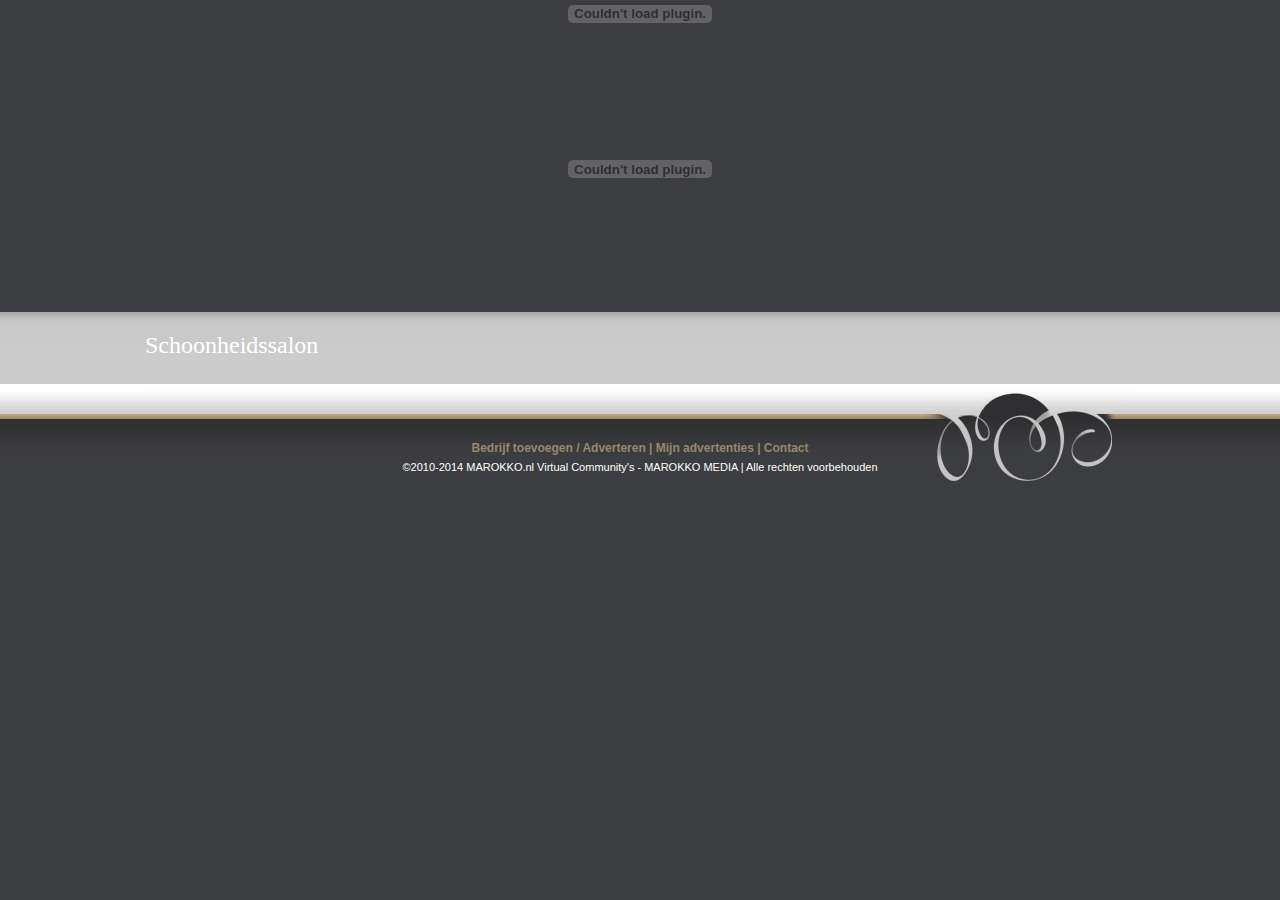
<file: wedding-planner-detail/prices-master/trouwgids.marokko.nl/schoonheidssalon/index.html>
<!DOCTYPE html PUBLIC "-//W3C//DTD XHTML 1.0 Transitional//EN" "http://www.w3.org/TR/xhtml1/DTD/xhtml1-transitional.dtd"> <html xml:lang="nl" lang="nl" xmlns="http://www.w3.org/1999/xhtml"> 
<!-- Mirrored from trouwgids.marokko.nl/schoonheidssalon/ by HTTrack Website Copier/3.x [XR&CO'2014], Sun, 18 Jun 2017 18:26:58 GMT -->
<!-- Added by HTTrack --><meta http-equiv="content-type" content="text/html;charset=UTF-8" /><!-- /Added by HTTrack -->
<head> <meta http-equiv="content-type" content="text/html; charset=UTF-8" /> <meta http-equiv="content-language" content="nl" /> <title>Schoonheidssalon | Trouwgids</title> <meta name="title" content="Trouwgids - Schoonheidssalon" /> <meta http-equiv="X-UA-Compatible" content="IE=8" /> <meta name="keywords" content=",Trouwgids" /> <meta name="description" content=",Trouwgids" /> <meta name="author" content="HIP-IT Media Produkties BV" /> <meta name="copyright" content="&copy; 2007-2011 ST. MAROKKO MEDIA, Amsterdam. Alle rechten voorbehouden" /> <meta name="rating" content="general" /> <meta name="robots" content="index, follow" /> <meta name="revision" content="MVC80 1.0.0" /> <link rel="alternate" type="application/rss+xml" title="Nieuws" href="http://feeds.marokko.nl/trouwgids/bedrijven.xml" /> <link rel="search" title="mijn.MAROKKO" type="application/opensearchdescription+xml" href="http://stcm.nl/src/iezoek.xml" /> <link rel="icon" type="image/x-icon" href="http://stcm.nl/favicon.ico" /> <link rel="home" href="../index.html" /> <link rel="stylesheet" type="text/css" href="../../stcm.nl/trouwgids/src/style.css" /> <script type="text/javascript">
//<![CDATA[
var SESSIONURL = '';var USERID = '';var d = 'd';
//]]> </script> <script type="text/javascript" src="../../stcm.nl/src/global.js"></script>
<script type="text/javascript" src="../../stcm.nl/src/jquery.js"></script>
<script type="text/javascript" src="../../static.marokko.nl/src/global_swfaddressb500.js?html=false&amp;history=1&amp;strict=1&amp;mvctype=.js"></script> <script type="text/javascript" src="../../stcm.nl/trouwgids/src/lib.js"></script> </head> <body> <div id="overlay" style="display:none"></div> <div id="divpop" style="display:none"></div> <div id="mvcnetworknav"><div id="mvcnetworknavi"><script type="text/javascript">
//<![CDATA[
toonFlash('100%', 27, media['static'] + '/img/mvcnetworknav.swf?v=123123', 'mvcnetworknavi', {vars:{s:escape(SESSIONURL),w:1010,c1:'414042',c2:'414042',fc:'FFFFFF',hc:'d1bb95',mvcid:80,modules:'nieuws'}});
//]]> </script></div></div> <div id="main"> <div id="header"><script type="text/javascript">
//<![CDATA[
toonFlash('100%', 286, media['static'] + '/trouwgids/img/main', 'header', {vars:{'plaatje':'9'}});
//]]> </script></div>  <div id="content"> <div id="contenti"> <div class="glf w">Schoonheidssalon</div> <div id="rubriekdisplay">  <div class="cleardiv"></div> </div>  </div> </div> <div id="footer"> <div id="footeri"> <div class="anf alignc gold ls5"><span class="b"><a href="../aanmeldenc150.html?nav=prijzen">Bedrijf toevoegen / Adverteren</a> | <a href="../cp.html">Mijn advertenties</a> | <a href="http://over.marokko.nl/page/contact">Contact</a> <br /></span><span class="amf w">&copy;2010-2014 MAROKKO.nl Virtual Community's - MAROKKO MEDIA | Alle rechten voorbehouden</span></div> </div> </div> </div> <map name="headernav" id="headernavnav"> <area href="../index.html" alt="Marokkaanse trouwgids" shape="rect" coords="0,0,300,200" /> </map> <script type="text/javascript">
//<![CDATA[
initTGCode();
var _gaq = _gaq || [];
_gaq.push(['_setAccount', 'UA-446058-26']);
_gaq.push(['_trackPageview']);
(function() {
var ga = document.createElement('script'); ga.type = 'text/javascript'; ga.async = true;
ga.src = ('https:' == document.location.protocol ? 'https://ssl' : 'http://www') + '.google-analytics.com/ga.js';
var s = document.getElementsByTagName('script')[0]; s.parentNode.insertBefore(ga, s);
})();
//]]> </script> </body> 
<!-- Mirrored from trouwgids.marokko.nl/schoonheidssalon/ by HTTrack Website Copier/3.x [XR&CO'2014], Sun, 18 Jun 2017 18:26:58 GMT -->
</html>
</file>
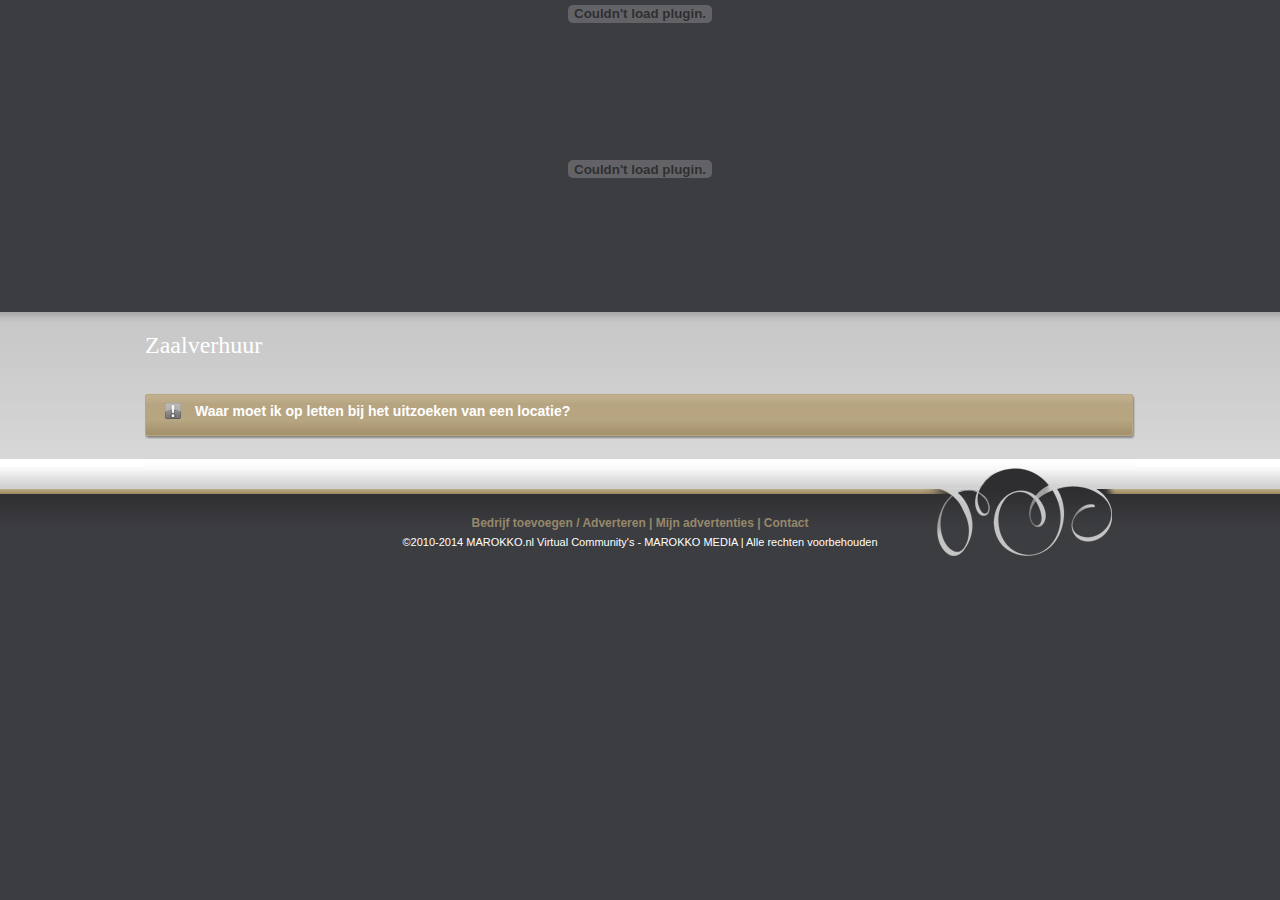
<file: wedding-planner-detail/prices-master/trouwgids.marokko.nl/zaalverhuur/index.html>
<!DOCTYPE html PUBLIC "-//W3C//DTD XHTML 1.0 Transitional//EN" "http://www.w3.org/TR/xhtml1/DTD/xhtml1-transitional.dtd"> <html xml:lang="nl" lang="nl" xmlns="http://www.w3.org/1999/xhtml"> 
<!-- Mirrored from trouwgids.marokko.nl/zaalverhuur/ by HTTrack Website Copier/3.x [XR&CO'2014], Sun, 18 Jun 2017 18:26:56 GMT -->
<!-- Added by HTTrack --><meta http-equiv="content-type" content="text/html;charset=UTF-8" /><!-- /Added by HTTrack -->
<head> <meta http-equiv="content-type" content="text/html; charset=UTF-8" /> <meta http-equiv="content-language" content="nl" /> <title>Zaalverhuur | Trouwgids</title> <meta name="title" content="Trouwgids - Zaalverhuur" /> <meta http-equiv="X-UA-Compatible" content="IE=8" /> <meta name="keywords" content=",Trouwgids" /> <meta name="description" content=",Trouwgids" /> <meta name="author" content="HIP-IT Media Produkties BV" /> <meta name="copyright" content="&copy; 2007-2011 ST. MAROKKO MEDIA, Amsterdam. Alle rechten voorbehouden" /> <meta name="rating" content="general" /> <meta name="robots" content="index, follow" /> <meta name="revision" content="MVC80 1.0.0" /> <link rel="alternate" type="application/rss+xml" title="Nieuws" href="http://feeds.marokko.nl/trouwgids/bedrijven.xml" /> <link rel="search" title="mijn.MAROKKO" type="application/opensearchdescription+xml" href="http://stcm.nl/src/iezoek.xml" /> <link rel="icon" type="image/x-icon" href="http://stcm.nl/favicon.ico" /> <link rel="home" href="../index.html" /> <link rel="stylesheet" type="text/css" href="../../stcm.nl/trouwgids/src/style.css" /> <script type="text/javascript">
//<![CDATA[
var SESSIONURL = '';var USERID = '';var d = 'd';
//]]> </script> <script type="text/javascript" src="../../stcm.nl/src/global.js"></script>
<script type="text/javascript" src="../../stcm.nl/src/jquery.js"></script>
<script type="text/javascript" src="../../static.marokko.nl/src/global_swfaddressb500.js?html=false&amp;history=1&amp;strict=1&amp;mvctype=.js"></script> <script type="text/javascript" src="../../stcm.nl/trouwgids/src/lib.js"></script> </head> <body> <div id="overlay" style="display:none"></div> <div id="divpop" style="display:none"></div> <div id="mvcnetworknav"><div id="mvcnetworknavi"><script type="text/javascript">
//<![CDATA[
toonFlash('100%', 27, media['static'] + '/img/mvcnetworknav.swf?v=123123', 'mvcnetworknavi', {vars:{s:escape(SESSIONURL),w:1010,c1:'414042',c2:'414042',fc:'FFFFFF',hc:'d1bb95',mvcid:80,modules:'nieuws'}});
//]]> </script></div></div> <div id="main"> <div id="header"><script type="text/javascript">
//<![CDATA[
toonFlash('100%', 286, media['static'] + '/trouwgids/img/main', 'header', {vars:{'plaatje':'2'}});
//]]> </script></div>  <div id="content"> <div id="contenti"> <div class="glf w">Zaalverhuur</div> <div id="rubriekdisplay">  <div class="cleardiv"></div> </div>     <div id="notification" class="w anf hand" onclick="slide()"> <div class="h"></div> <div class="c"> <div class="icon floatl"></div> <div class="intro alf b floatl">Waar moet ik op letten bij het uitzoeken van een locatie?</div> <div class="cleardiv"></div> <div id="slidein"><b>Algemeen</b><ul type="square"><li>Om er zeker van te zijn, dat jouw trouwdag een mooie dag wordt, ga je op zoek naar referenties. Vraag in je omgeving naar de ervaringen van anderen;</li><li>Laat (mondelinge) afspraken altijd in tweevoud op papier vaststellen en zorg ervoor dat beide partijen tekenen;</li><li>Vraag om onduidelijkheid achteraf te voorkomen, altijd een bewijs van aanbetaling;</li></ul><br /><br /><b>Zaalhuur</b><ul type="square"><li>Zorg ervoor dat de prijs van de locatie overeenkomt met het budget dat je ervoor apart hebt gezet;</li><li>Zorg tijdig voor een bevestiging van de beschikbaarheid van de locatie op de gewenste datum;</li><li>Ga na of je huur moet betalen per dag, dagdeel of per uur</li><li>Het is belangrijk dat je weet tot welk tijdstip je de zaal kunt huren, zodat je je feest mooi kunt afsluiten.</li></ul><br /><br /><b>Capaciteit en inrichting</b><ul type="square"><li>Allereerst is het handig om te weten hoeveel gasten je verwacht, opgedeeld in mannen en vrouwen;</li><li>Wat is de capaciteit van de locatie en komt dat overeen  met het aantal gasten dat je verwacht?</li><li>Zijn er twee aparte zalen beschikbaar?</li><li>De locatie is van invloed op de sfeer die je uit wilt stralen. Past de locatie bij de stijl of het thema dat je in gedachte hebt;</li><li>Is er voldoende ruimte voor een dansvloer?</li><li>Als je bijvoorbeeld een band hebt ingehuurd, is het handig te weten hoeveel ruimte zij nodig hebben en of dat in de ruimte past.</li></ul><br /><br /><b>Andere ruimtes</b><ul type="square"><li>Je wilt er natuurlijk prachtig uitzien, dan is het wel belangrijk dat je je fatsoenlijk om kan kleden. Bekijk van tevoren de ruimte waar dat zou kunnen;</li><li>Is er een keuken voor de catering aanwezig?</li><li>Is er een eventuele ruimte waar de kinderen kunnen spelen?</li><li>Zijn er voldoende toiletten beschikbaar voor het aantal gasten dat je verwacht.  (Houdt ook rekening met eventuele invalide gasten.)</li></ul><br /><br /><b>Bereikbaarheid</b><ul type="square"><li>Is er voldoende parkeergelegenheid op korte afstand van de entree?</li><li>Is de locatie voor iedereen goed bereikbaar (vanaf de hoofdwegen)?</li><li>Vergeet niet dat er vast ook gasten zullen zijn die wat slechter ter been zijn, is de locatie voor hen ook goed bereikbaar?</li></ul><br /><br /><b>Geluid</b><ul type="square"><li>Als je veel tijd en moeite hebt gestopt in het vinden van een goede band, is het ook van belang om je goed te informeren over de akoestiek in de ruimte;</li><li>Om het feest tot een gezellig eind te brengen, is het goed te weten hoe laat de muziek uit moet;</li><li>Overleg met de verhuurder of live bands zijn toegestaan, dat is niet overal het geval namelijk</li></ul></div> </div> <div class="f"></div> </div>  </div> </div> <div id="footer"> <div id="footeri"> <div class="anf alignc gold ls5"><span class="b"><a href="../aanmeldenc150.html?nav=prijzen">Bedrijf toevoegen / Adverteren</a> | <a href="../cp.html">Mijn advertenties</a> | <a href="http://over.marokko.nl/page/contact">Contact</a> <br /></span><span class="amf w">&copy;2010-2014 MAROKKO.nl Virtual Community's - MAROKKO MEDIA | Alle rechten voorbehouden</span></div> </div> </div> </div> <map name="headernav" id="headernavnav"> <area href="../index.html" alt="Marokkaanse trouwgids" shape="rect" coords="0,0,300,200" /> </map> <script type="text/javascript">
//<![CDATA[
initTGCode();
var _gaq = _gaq || [];
_gaq.push(['_setAccount', 'UA-446058-26']);
_gaq.push(['_trackPageview']);
(function() {
var ga = document.createElement('script'); ga.type = 'text/javascript'; ga.async = true;
ga.src = ('https:' == document.location.protocol ? 'https://ssl' : 'http://www') + '.google-analytics.com/ga.js';
var s = document.getElementsByTagName('script')[0]; s.parentNode.insertBefore(ga, s);
})();
//]]> </script> </body> 
<!-- Mirrored from trouwgids.marokko.nl/zaalverhuur/ by HTTrack Website Copier/3.x [XR&CO'2014], Sun, 18 Jun 2017 18:26:56 GMT -->
</html>
</file>
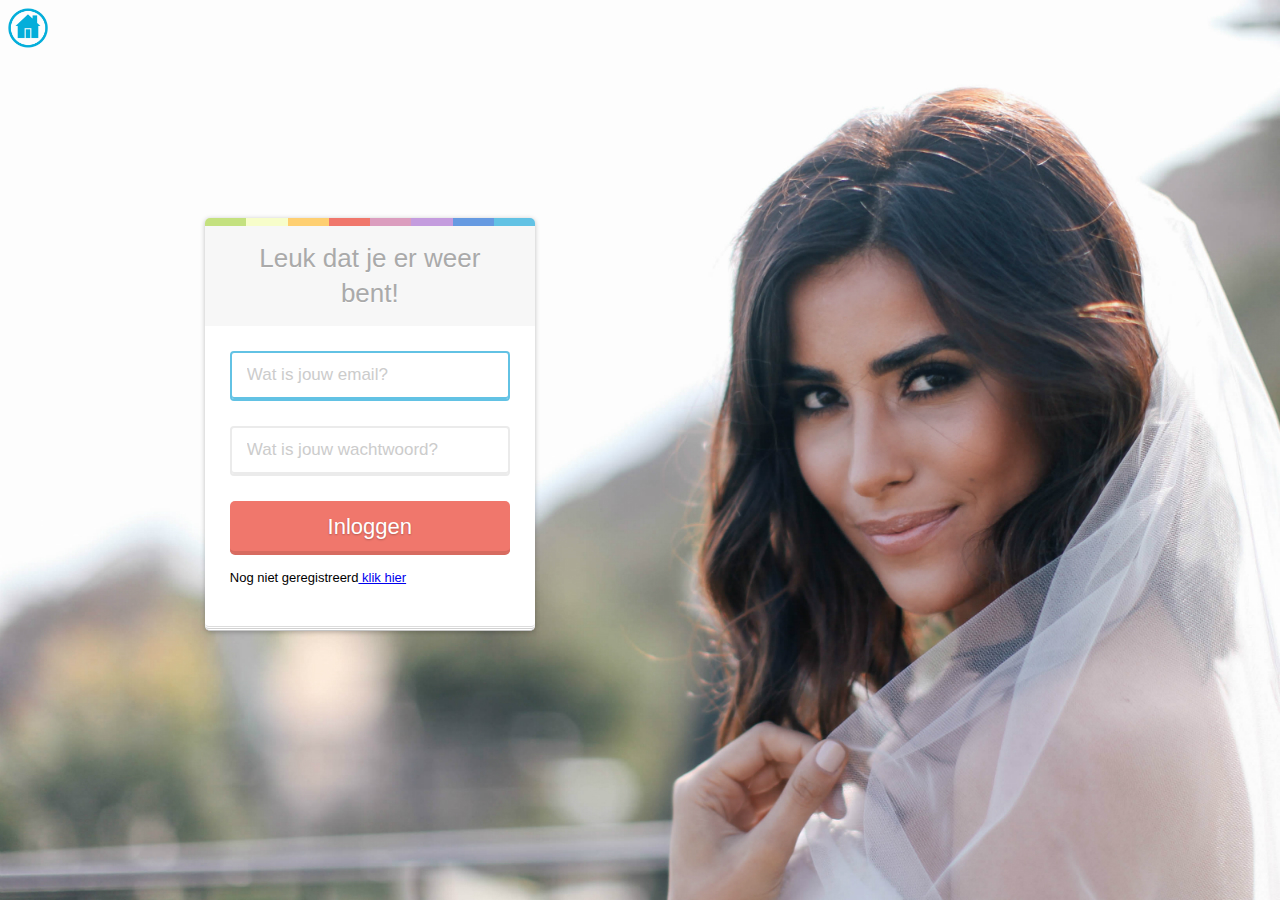
<file: inloggen.html>
<!DOCTYPE html>
<html>
<head>
	<title>login</title>
  <link rel="shortcut icon" href="images/Favicon.ico">
<style type="text/css">


body {
  font: 13px/20px 'Helvetica Neue', Helvetica, Arial, sans-serif;
  
  background-image: url("img/bridesmile.jpg");

}

.sign-up {
    position: absolute;
    margin: 20px auto;
    width: 280px;
    padding: 33px 25px 29px;
    background: white;
    border-bottom: 1px solid #c4c4c4;
    border-radius: 5px;
    -webkit-box-shadow: 0 1px 5px rgba(0, 0, 0, 0.25);
    box-shadow: 0 1px 5px rgba(0, 0, 0, 0.25);
    left: 16%;
    top: 22%;
}
.sign-up:before, .sign-up:after {
  content: '';
  position: absolute;
  bottom: 1px;
  left: 0;
  right: 0;
  height: 10px;
  background: inherit;
  border-bottom: 1px solid #d2d2d2;
  border-radius: 4px;
}

.sign-up:after {
  bottom: 3px;
  border-color: #dcdcdc;
}

.sign-up-title {
  margin: -25px -25px 25px;
  padding: 15px 25px;
  line-height: 35px;
  font-size: 26px;
  font-weight: 300;
  color: #aaa;
  text-align: center;
  text-shadow: 0 1px rgba(255, 255, 255, 0.75);
  background: #f7f7f7;
}

.sign-up-title:before {
  content: '';
  position: absolute;
  top: 0;
  left: 0;
  right: 0;
  height: 8px;
  background: #c4e17f;
  border-radius: 5px 5px 0 0;
  background-image: -webkit-linear-gradient(left, #c4e17f, #c4e17f 12.5%, #f7fdca 12.5%, #f7fdca 25%, #fecf71 25%, #fecf71 37.5%, #f0776c 37.5%, #f0776c 50%, #db9dbe 50%, #db9dbe 62.5%, #c49cde 62.5%, #c49cde 75%, #669ae1 75%, #669ae1 87.5%, #62c2e4 87.5%, #62c2e4);
  background-image: -moz-linear-gradient(left, #c4e17f, #c4e17f 12.5%, #f7fdca 12.5%, #f7fdca 25%, #fecf71 25%, #fecf71 37.5%, #f0776c 37.5%, #f0776c 50%, #db9dbe 50%, #db9dbe 62.5%, #c49cde 62.5%, #c49cde 75%, #669ae1 75%, #669ae1 87.5%, #62c2e4 87.5%, #62c2e4);
  background-image: -o-linear-gradient(left, #c4e17f, #c4e17f 12.5%, #f7fdca 12.5%, #f7fdca 25%, #fecf71 25%, #fecf71 37.5%, #f0776c 37.5%, #f0776c 50%, #db9dbe 50%, #db9dbe 62.5%, #c49cde 62.5%, #c49cde 75%, #669ae1 75%, #669ae1 87.5%, #62c2e4 87.5%, #62c2e4);
  background-image: linear-gradient(to right, #c4e17f, #c4e17f 12.5%, #f7fdca 12.5%, #f7fdca 25%, #fecf71 25%, #fecf71 37.5%, #f0776c 37.5%, #f0776c 50%, #db9dbe 50%, #db9dbe 62.5%, #c49cde 62.5%, #c49cde 75%, #669ae1 75%, #669ae1 87.5%, #62c2e4 87.5%, #62c2e4);
}

input {
  font-family: inherit;
  color: inherit;
  -webkit-box-sizing: border-box;
  -moz-box-sizing: border-box;
  box-sizing: border-box;
}

.sign-up-input {
  width: 100%;
  height: 50px;
  margin-bottom: 25px;
  padding: 0 15px 2px;
  font-size: 17px;
  background: white;
  border: 2px solid #ebebeb;
  border-radius: 4px;
  -webkit-box-shadow: inset 0 -2px #ebebeb;
  box-shadow: inset 0 -2px #ebebeb;
}

.sign-up-input:focus {
  border-color: #62c2e4;
  outline: none;
  -webkit-box-shadow: inset 0 -2px #62c2e4;
  box-shadow: inset 0 -2px #62c2e4;
}

.lt-ie9 .sign-up-input {
  line-height: 48px;
}

.sign-up-button {
  position: relative;
  vertical-align: top;
  width: 100%;
  height: 54px;
  padding: 0;
  font-size: 22px;
  color: white;
  text-align: center;
  text-shadow: 0 1px 2px rgba(0, 0, 0, 0.25);
  background: #f0776c;
  border: 0;
  border-bottom: 2px solid #d76b60;
  border-radius: 5px;
  cursor: pointer;
  -webkit-box-shadow: inset 0 -2px #d76b60;
  box-shadow: inset 0 -2px #d76b60;
}

.sign-up-button:active {
  top: 1px;
  outline: none;
  -webkit-box-shadow: none;
  box-shadow: none;
}

:-moz-placeholder {
  color: #ccc;
  font-weight: 300;
}

::-moz-placeholder {
  color: #ccc;
  opacity: 1;
  font-weight: 300;
}

::-webkit-input-placeholder {
  color: #ccc;
  font-weight: 300;
}

:-ms-input-placeholder {
  color: #ccc;
  font-weight: 300;
}

::-moz-focus-inner {
  border: 0;
  padding: 0;
}


</style>
</head>
<body>

<a href="index3.html"><img src="img/homebutton.png" style="max-width: 40px; float: left;"></a>

<form class="sign-up">
    <h1 class="sign-up-title">Leuk dat je er weer bent!</h1>
    
  <input type="text" class="sign-up-input" placeholder="Wat is jouw email?" autofocus>
    <input type="password" class="sign-up-input" placeholder="Wat is jouw wachtwoord?">
    <input type="submit" value="Inloggen" class="sign-up-button">
    <p class="message">Nog niet geregistreerd<a href="mijnaccount.html"> klik hier </a></p>
  </form>
  </body>
</html>
</file>
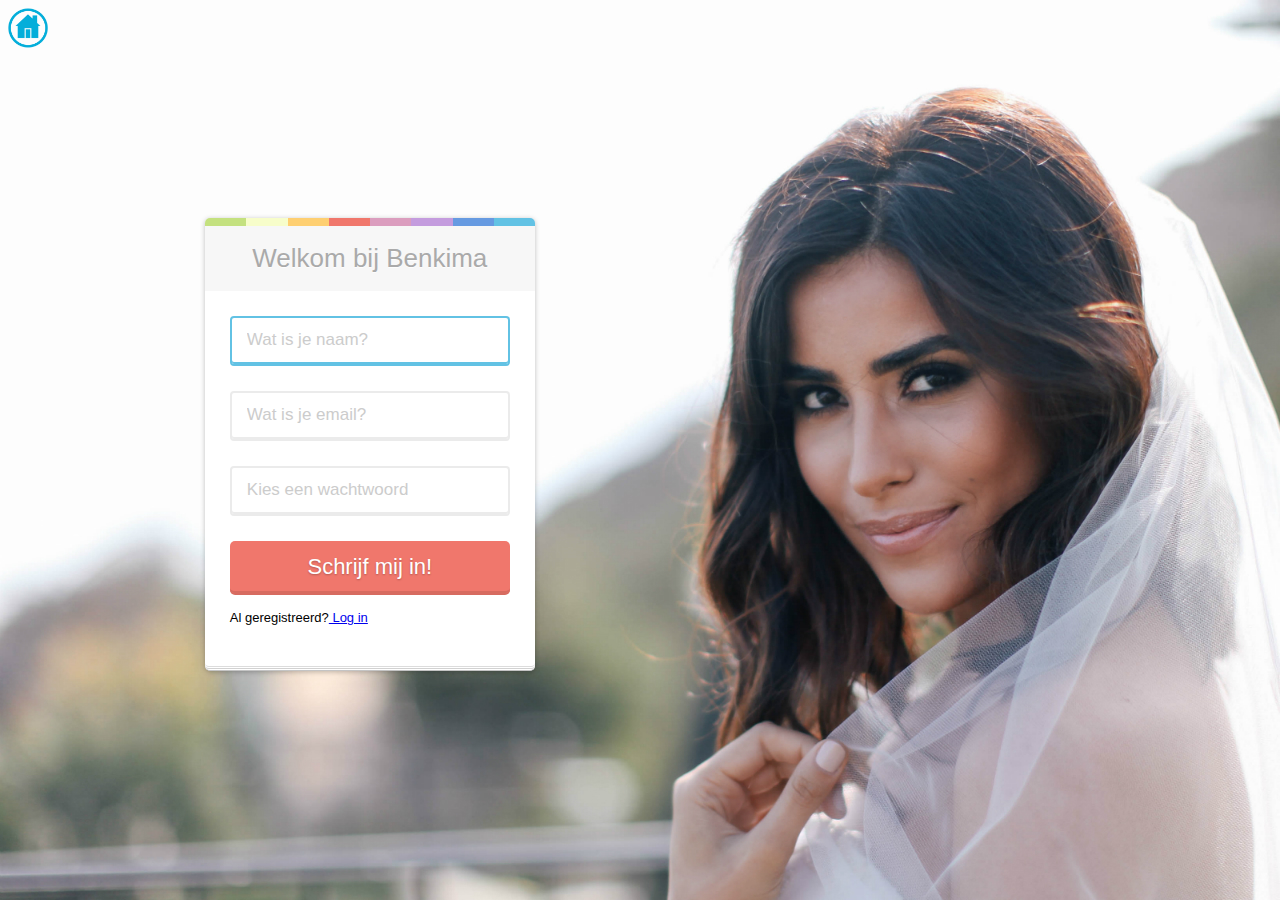
<file: mijnaccount.html>
<!DOCTYPE html>
<html>
<head>
	<title>sign up</title>
  <link rel="shortcut icon" href="images/Favicon.ico">
<style type="text/css">


body {
  font: 13px/20px 'Helvetica Neue', Helvetica, Arial, sans-serif;
  
  background-image: url("img/bridesmile.jpg");

}

.sign-up {
    position: absolute;
    margin: 20px auto;
    width: 280px;
    padding: 33px 25px 29px;
    background: white;
    border-bottom: 1px solid #c4c4c4;
    border-radius: 5px;
    -webkit-box-shadow: 0 1px 5px rgba(0, 0, 0, 0.25);
    box-shadow: 0 1px 5px rgba(0, 0, 0, 0.25);
    left: 16%;
    top: 22%;
}
.sign-up:before, .sign-up:after {
  content: '';
  position: absolute;
  bottom: 1px;
  left: 0;
  right: 0;
  height: 10px;
  background: inherit;
  border-bottom: 1px solid #d2d2d2;
  border-radius: 4px;
}

.sign-up:after {
  bottom: 3px;
  border-color: #dcdcdc;
}

.sign-up-title {
  margin: -25px -25px 25px;
  padding: 15px 25px;
  line-height: 35px;
  font-size: 26px;
  font-weight: 300;
  color: #aaa;
  text-align: center;
  text-shadow: 0 1px rgba(255, 255, 255, 0.75);
  background: #f7f7f7;
}

.sign-up-title:before {
  content: '';
  position: absolute;
  top: 0;
  left: 0;
  right: 0;
  height: 8px;
  background: #c4e17f;
  border-radius: 5px 5px 0 0;
  background-image: -webkit-linear-gradient(left, #c4e17f, #c4e17f 12.5%, #f7fdca 12.5%, #f7fdca 25%, #fecf71 25%, #fecf71 37.5%, #f0776c 37.5%, #f0776c 50%, #db9dbe 50%, #db9dbe 62.5%, #c49cde 62.5%, #c49cde 75%, #669ae1 75%, #669ae1 87.5%, #62c2e4 87.5%, #62c2e4);
  background-image: -moz-linear-gradient(left, #c4e17f, #c4e17f 12.5%, #f7fdca 12.5%, #f7fdca 25%, #fecf71 25%, #fecf71 37.5%, #f0776c 37.5%, #f0776c 50%, #db9dbe 50%, #db9dbe 62.5%, #c49cde 62.5%, #c49cde 75%, #669ae1 75%, #669ae1 87.5%, #62c2e4 87.5%, #62c2e4);
  background-image: -o-linear-gradient(left, #c4e17f, #c4e17f 12.5%, #f7fdca 12.5%, #f7fdca 25%, #fecf71 25%, #fecf71 37.5%, #f0776c 37.5%, #f0776c 50%, #db9dbe 50%, #db9dbe 62.5%, #c49cde 62.5%, #c49cde 75%, #669ae1 75%, #669ae1 87.5%, #62c2e4 87.5%, #62c2e4);
  background-image: linear-gradient(to right, #c4e17f, #c4e17f 12.5%, #f7fdca 12.5%, #f7fdca 25%, #fecf71 25%, #fecf71 37.5%, #f0776c 37.5%, #f0776c 50%, #db9dbe 50%, #db9dbe 62.5%, #c49cde 62.5%, #c49cde 75%, #669ae1 75%, #669ae1 87.5%, #62c2e4 87.5%, #62c2e4);
}

input {
  font-family: inherit;
  color: inherit;
  -webkit-box-sizing: border-box;
  -moz-box-sizing: border-box;
  box-sizing: border-box;
}

.sign-up-input {
  width: 100%;
  height: 50px;
  margin-bottom: 25px;
  padding: 0 15px 2px;
  font-size: 17px;
  background: white;
  border: 2px solid #ebebeb;
  border-radius: 4px;
  -webkit-box-shadow: inset 0 -2px #ebebeb;
  box-shadow: inset 0 -2px #ebebeb;
}

.sign-up-input:focus {
  border-color: #62c2e4;
  outline: none;
  -webkit-box-shadow: inset 0 -2px #62c2e4;
  box-shadow: inset 0 -2px #62c2e4;
}

.lt-ie9 .sign-up-input {
  line-height: 48px;
}

.sign-up-button {
  position: relative;
  vertical-align: top;
  width: 100%;
  height: 54px;
  padding: 0;
  font-size: 22px;
  color: white;
  text-align: center;
  text-shadow: 0 1px 2px rgba(0, 0, 0, 0.25);
  background: #f0776c;
  border: 0;
  border-bottom: 2px solid #d76b60;
  border-radius: 5px;
  cursor: pointer;
  -webkit-box-shadow: inset 0 -2px #d76b60;
  box-shadow: inset 0 -2px #d76b60;
}

.sign-up-button:active {
  top: 1px;
  outline: none;
  -webkit-box-shadow: none;
  box-shadow: none;
}

:-moz-placeholder {
  color: #ccc;
  font-weight: 300;
}

::-moz-placeholder {
  color: #ccc;
  opacity: 1;
  font-weight: 300;
}

::-webkit-input-placeholder {
  color: #ccc;
  font-weight: 300;
}

:-ms-input-placeholder {
  color: #ccc;
  font-weight: 300;
}

::-moz-focus-inner {
  border: 0;
  padding: 0;
}


</style>
</head>
<body>
<a href="index3.html"><img src="img/homebutton.png" style="max-width: 40px; float: left;"></a>

<form class="sign-up">
    <h1 class="sign-up-title">Welkom bij Benkima</h1>
    
  <input type="text" class="sign-up-input" placeholder="Wat is je naam?" autofocus>
  <input type="text" class="sign-up-input" placeholder="Wat is je email?">
    <input type="password" class="sign-up-input" placeholder="Kies een wachtwoord">
    <input type="submit" value="Schrijf mij in!" class="sign-up-button">
    <p class="message">Al geregistreerd?<a href="inloggen.html"> Log in </a></p>
  </form>
  </body>
</html>
</file>
<file: wedding-planner-detail/prices-master/stcm.nl/trouwgids/src/style.css>
/*~~~~~~~~~~~~~~~~~~~~~~~~~~~~~~~~~~~~~~~~~~~~~~~~~~~~~~~~~~~~~~~

              _   _  ___  ____          ___  _____ 
             | | | ||_ _||  _ \        |_ _||_   _|
             | |_| | | | | |_) | _____  | |   | |
             |  _  | | | |  __/ |_____| | |   | |
             |_| |_||___||_|           |___|  |_|
 
   
        (c) Concept, vormgeving, ontwerp en uitvoering
         ~~ HIP-IT BV (Media Laboratory) Amsterdam ~~
           Tel. +31-(0)20-617 02 82, info@hip-it.nl
                        www.hip-it.nl

(c) 1999-2010 HIP-IT Media Produkties BV
(c) Redouan Salmoun

All rights reserved! Alle rechten voorbehouden. Niets uit deze uitgave
mag zonder voorafgaande schriftelijke toestemming van HIP-IT
verveelvoudigd en/of openbaar worden gemaakt!

~~~~~~~~~~~~~~~~~~~~~~~~~~~~~~~~~~~~~~~~~~~~~~~~~~~~~~~~~~~~~~~*/
@import url('../../src/global.css');
.sprite, .lefty_top, .lefty_footer, .righty_top, .righty_footer, .aanmelden_prijskaartje_prijs, .aanmelden_biz_nieuw, .aanmelden_biz_select, .aanmelden_bestel_bit_2 div, .userspace_loggedout, .userspace_loggedin, .overzicht_wijzig, .overzicht_verlengi, .overzicht_reseti, .userinfo, .postfooter, .postfooter_up, .postfooter_delete, #loginform, .addthis_button_facebook, .addthis_button_twitter, .addthis_button_google, .webbut1, .webbut2, .webbut3{
  background-image:url('../img/sprite.png');
  background-repeat:no-repeat
}
.spriteh, #footer, #content, #bcontent, .overzicht_bits, .overzicht_bit_verloopt, .overzicht_bit_verlopen, .overzicht_bit_actief{
  background:url('../img/spriteh.png') repeat-x
}
.spritev, #notification .c, .message, .postfooter_buttons{
  background:url('../img/spritev.png') repeat-y
}
html{
  overflow-y:scroll
}
body{
  margin:0px;
  padding:0px;
  background-color:#3c3d41;
  color:#FFF
}
A:link, A:visited, A:active{
	color:#3c3d41;
	text-decoration:none
}
A:hover{
	color:#CF0200;
	text-decoration:underline
}
.gold A:link, .gold A:visited, .gold A:active, .gold{
	color:#96886A;
	text-decoration:none
}
.gold A:hover{
	color:#A89A7E;
	text-decoration:underline
}
.db{
  color:#655b4b
}
.g{
  color:#8C8C8C
}
h1{
  font-family: Arial;
  font-size:20px
}
/* input */
input{
  font-family:Arial, Tahoma;
  font-size:12px;
  padding:2px;
  border:1px inset #E5E5E5;
  width:220px;
  color:#999
}
textarea{
  font-family:Arial, Tahoma;
  font-size:12px;
  padding:2px;
  border:1px inset #E5E5E5;
  width:90%;
  color:#999
}
select{
  font-family:Arial, Tahoma;
  font-size:12px;
  padding:2px;
  border:1px inset #E5E5E5;
  width:200px;
  color:#999
}
#mvcnetworknav{
  height:26px;
  overflow:hidden
}
/* borders */
.aborder{
	border:1px solid #c8b896
}
.bborder{
	border-bottom:1px solid #c8b896
}
.rborder{
	border-right:1px solid #c8b896
}
.lborder{
	border-left:1px solid #c8b896
}
.tborder{
	border-top:1px solid #c8b896
}
.dbborder{
	border-bottom:1px dotted #FFF
}
/* skins en alternates */
.skin_dark{
  background-color:#f50777
}
.skin_medium{
  background-color:#e9e3d5
}
.skin_light{
  background-color:#B7DBEB
}
.alt1{
  background-color:#f5f1e9
}
.alt2{
  background-color:#e9e3d5
}
/* margins, paddings en linespacings */
.bmargin{
  margin-bottom:10px
}
.rmargin{
  margin-right:5px
}
.ls5{
  line-height: 0.5cm
}
.chckbx_text{
  position:relative;
  top:-3px
}
/* subglobal mvc dialogs */
#dialogback, #dialog{
  background:#E6E6E8 url('../../img/pops_05.gif') repeat-x
}
#dialogpadding, #dialog{
  padding-top:50px;
  padding-left:10px;
  padding-right:10px;
  padding-bottom:10px
}
#dialoginborder, #dialog{
  border:solid 1px #FFFFFF;
}
.dialogoutborder{
  padding:5px;
  background:#A7A6A6
}
#overlay{
  background-color:#000
}
/* buttons */
.button{
  text-align:center;
  background:url('../img/sprite.png') -126px -86px;
  height:25px;
  width:126px;
  color:#FFF;
  padding: 0px;
  font-family:Arial;
  font-size:12px;
  font-weight:bold
}
#divformbuttons{
  margin:0px;
}
#divformbuttonsc{
  /* */
}
#postform{
  margin:100px 0px 0px 183px
}
.formbutton{
  width:22px;
  height:22px;
  background:url('../img/sprite.png') -904px 0px no-repeat
}
.formbuttonover{
  background-position:-904px -22px
}
.formbuttondown{
  background-position:-904px -44px
}
.formbuttonup{
  background-position:-49px -66px
}
.formtextarea{
  width:550px;
  border:1px solid #CDCDCD;
  margin:10px 0px 5px 0px;
  padding:5px
}
/* start mainpagina */
#main{
  width:100%
}
#header{
  width:100%;
  height:286px
}
/* footer */
#footer{
  background-position:0px -144px;
  width:100%
}
#footeri{
  margin:0px auto;
  width:990px;
  height:62px;
  background:url('../img/sprite.png') 0px -557px no-repeat;
  padding-top:55px
}
#footer .footerl{
  width:718px;
  padding:15px 0px 0px 0px
}
#footer .footerl .copy{
  position:relative;
  top:10px
}
#footer .footerr{
  width:272px
}

/* start content displays */
#content{
  width:100%;
  background-color:#FFF;
  background-position:0px -591px
}
#contenti{
  width:990px;
  margin:0px auto;
  overflow:hidden
}
/* frontdisplay en rubriekdisplay  */
#frontdisplay, #rubriekdisplay{
  margin:20px 0px 0px 0px
}
#frontdisplay .bedrijfc, #rubriekdisplay .bedrijfc{
  width:186px;
  height:254px;
  background:url('../img/sprite.png') -10px -130px no-repeat;
  padding:4px;
  margin-bottom:10px
}
/* frontdisplay */
#frontdisplay .bedrijfc div{
  font-family: georgia, serif;
  font-size:18px;
  cursor:pointer;
  cursor:hand;
  padding:145px 10px 0px 10px;
}
#frontdisplay .bedrijfc p{
  margin:10px 0px 5px 0px;
  color:#454545
}
#frontdisplay .bedrijfc .cats{
  background:url('../img/rubriekc.jpg') no-repeat;
}
#frontdisplay .bedrijfc .cats div{
  
}
#frontdisplay .bedrijfc .cat0{
  background-position:-4px -4px
}
#frontdisplay .bedrijfc .cat1{
  background-position:-203px -4px
}
#frontdisplay .bedrijfc .cat2{
  background-position:-402px -4px
}
#frontdisplay .bedrijfc .cat3{
  background-position:-601px -4px
}
#frontdisplay .bedrijfc .cat4{
  background-position:-800px -4px
}
#frontdisplay .bedrijfc .cat5{
  background-position:-4px -272px
}
#frontdisplay .bedrijfc .cat6{
  background-position:-203px -272px
}
#frontdisplay .bedrijfc .cat7{
  background-position:-402px -272px
}
#frontdisplay .bedrijfc .cat8{
  background-position:-402px -272px
}
/* rubriekdisplay */
#rubriekdisplay .bedrijfc .visite{
  font-family: georgia, serif;
  font-size:18px;
  padding:6px;
  height:246px
}
#rubriekdisplay .bedrijfc .visiteb{
  position:relative;
  top:-35px;
  left:55px
}
#rubriekdisplay .bedrijfc .visiteimg{
  background-repeat:no-repeat;
  width:174px;
  height:100px;
  margin-bottom:5px
}
#rubriekdisplay .bedrijfc .intro{
  height:60px;
  margin:5px 0px 10px 0px
}
.glf{
  padding:20px 0px 5px 0px;
  font-family: georgia, serif;
  font-size:24px
}
.gmf{
  font-family: georgia, serif;
  font-size:18px
}

/* notificatie/tips */
#notification{
  width:100%;
  margin:10px 0px 20px 0px
}
#notification ul{
  margin-bottom:0px
}
#notification .h{
  height:9px;
  background:url('../img/sprite.png') 0px -527px no-repeat
}
#notification .c{
  background-position:-775px 0px
}
#notification .icon{
  width:50px;
  height:16px;
  background:url('../img/sprite.png') -213px -128px no-repeat
}
#notification .intro{
  width:930px
}
#notification #slidein{
  padding:20px 10px 10px 20px;
  display:none
}
#notification .f{
  height:20px;
  background:url('../img/sprite.png') 0px -536px no-repeat
}

/* bedrijven */
/* biz premium profiel */
#bcontent{
  width:100%;
  background-color:#FFF;
  background-position:0px -261px
}
.bc{
  width:990px;
  height:242px;
  overflow:hidden
}
/* info */
.bc .info{
  width:500px;
  padding:50px 10px 10px 0px;
  overflow:hidden;
}
.bc .info .logo{
  width:100px;
  height:110px;
  padding:5px 0px 0px 5px;
  margin-right:15px;
  background:url('../img/sprite.png') -855px -235px no-repeat
}
.bc .info .logo .logoi{
  width:95px;
  height:95px
}
.bc .info .logo .nologo{
  background-position: -860px -240px
}
.bc .info .profiel{
  width:380px
}
.bc .info .profiel .title{
  font-family: georgia, serif;
  font-size:28px;
  position:relative;
  top:-5px;
  padding-bottom:5px
}
.bc .info .profiel .data{
  width:90%;
  height:115px;
  overflow:hidden
}
.bc .info .omschrijving{
  margin:20px 0px 5px 0px
}
/* contact */
.bc .contact{
  width:310px;
  padding-top:45px
}
.bc .contact .naw{
  margin-bottom:15px
}
.bc .contact .cinfo .tag{
  width:50px;
  margin-bottom:5px;
  text-transform:uppercase
}
.bc .contact .cinfo .tdata{
  position:relative;
  top:-2px
}
.bc .contact .cinfo .cbuttons{
  margin-top:15px
}
.webbut1, .webbut2, .webbut3{
  width:32px;
  height:32px;
  margin-right:4px
}
.webbut1{
  background-position:-761px -13px
}
.webbut2{
  background-position:-761px -52px
}
.webbut3{
  background-position:-761px -91px
}
.addthis_button_facebook, ..addthis_button_twitter, .addthis_button_google{
  width:32px;
  height:32px
}
.addthis_button_facebook{
  background-position:-713px -13px
}
.addthis_button_twitter{
  background-position:-713px -53px
}
.addthis_button_google{
  background-position:-713px -92px
}
/* gmap */
.bc .gmap{
  width:130px;
  padding-left:40px;
  height:130px
}
.bc .gmapi{
  width:130px;
  height:130px;
  margin-top:30px;
  background:url('../img/sprite.png') -540px -10px no-repeat
}
/* gallery */
#picviewer{
  width:990px;
  margin:0px auto;
  overflow:hidden;
  height:640px;
  white-space: nowrap
}

/* comments */
#postcontainer{
  width:990px;
  margin:0px auto;
  overflow:hidden
}
#postcontainer .bar{
  height:73px;
  padding-top:15px;
  margin-bottom:10px
}
#postcontainer .bar .pagenavl{
  width:600px;
  font-family: georgia, serif;
  font-size:24px
}
#postcontainer .bar .pagenavr, .pagenavr{
  width:390px;
  padding:10px 0px 10px 0px;
  font-family: Arial, serif;
  font-size:11px
}
#pagenavbc{
  width:390px;
  margin:0px 0px 10px 420px
  
}
#postcontainer .lefty_top, #postcontainer .lefty_content, #postcontainer .lefty_footer{
  margin-left:173px
}

/* message */
.userinfo{
  background-position:-10px -856px;
  height:75px
}
.userinfo .avatar{
  margin:6px 16px 0px 6px;
  width:50px;
  height:50px
}
.userinfo .avatari{
  background-position:50% 50%;
  width:50px;
  height:50px
}
.userinfo .noavatar{
  background-position:-912px -353px;
  width:50px;
  height:50px
}
.userinfo .username{
  width:200px;
  padding:10px
}
.quoteblok{
  border:1px dotted #8C8C8C;
  background:#fff;
  padding:10px;
  margin:2px 0px 20px 5px
}
.quoteblokby{
  font-style:italic;
  font-size:11px;
}
.message{
  background-position:-1775px 0px;
  width:564px;
  padding:20px 30px 0px 30px;
}
.postfooter_buttons{
  background-position:-1775px 0px;
}
.postfooter_up, .postfooter_delete{
  width:19px;
  height:19px;
  margin-right:10px
}
.postfooter_up{
  background-position:-962px -124px
}
.postfooter_delete{
  background-position:-962px -154px
}
.postfooter{
  background-position:-10px -957px;
  width:624px;
  height:35px
}
/* tab bladen */
#tabblad{
  display:none;
  width:250px;
  height:30px;
  position:absolute;
  top: 518px;
  background:url('../img/sprite.png') -126px -10px no-repeat
}
#tabblad div{
  width:107px;
  height:22px;
  text-align:right;
  padding: 8px 18px 0px 0px
}

/* login */
#loginform {
	background-position:-10px -445px;
	color: #000000;
	width:359px;
	height:45px;
	padding:15px 0px 0px 265px;
	margin:100px 0px 0px 183px
}
/* sharing iframes */
.sharing{
  width:180px;
  height:22px;
  overflow:hidden;
  border:medium none;
  margin:5px 0px 0px 0px
}

/* pagenums */
.pagenumstatic {
	color:#FFF;
	background:url('../img/sprite.png') -495px -330px no-repeat;
	margin:0px;
	width:20px;
	padding:2px 8px 2px 8px;
	text-decoration:none;
	text-align:center;
	overflow:hidden
}
.pagenum A:link, .pagenum A:visited, .pagenum A:active, .pagenumajax {
	color:#FFF;
	background:url('../img/sprite.png') -495px -350px no-repeat;
	margin:0px;
	width:20px;
	padding:2px 8px 2px 8px;
	text-decoration:none;
	text-align:center
}
.pagenum A:hover, .pagenumajax:hover {
	color:#FFF;
	background:url('../img/sprite.png') -495px -370px no-repeat;
	margin:0px;
	width:20px;
	padding:2px 8px 2px 8px;
	text-decoration:none;
	text-align:center
}

/* subpaginas */
.lefty{
  width:644px;
  margin:0px 10px 50px 0px
}
.righty{
  width:336px;
  margin-bottom:50px
}
.lefty_content, .righty_content{
  padding:0px 10px 0px 10px
}
.lefty_top, .lefty_footer{
  width:644px;
  height:10px
}
.righty_top, .righty_footer{
  width:336px;
  height:10px
}
.lefty_top{ 
  background-position:-213px -150px
}
.lefty_footer{
  background-position:-213px -170px
}
.lefty_content{
  width:624px;
}
.righty_top{
  background-position:-213px -193px
}
.righty_footer{
  background-position:-213px -213px
}
.aanmelden_biz_nieuw{
  background-position:-213px -235px;
  width:624px;
  height:32px;
  margin-top:20px
}
.aanmelden_biz_select{
  background-position:-213px -280px;
  width:624px;
  height:32px;
  margin-top:20px
}
.aanmelden_biz_drop{
  width:212px;
  padding:4px 0px 0px 188px
}
.aanmelden_biz_button{
  width:224px;
  height:32px
}
.aanmelden_bestel_bit_1{
  padding:4px;
  width:186px
}
.aanmelden_bestel_bit_2{
  padding:1px;
  width:288px
}
.aanmelden_bestel_bit_2 div{
  height:20px;
  padding:6px 20px 0px 0px
}
.aanmelden_bestel_bit_2a{
  background-position:-664px -708px
}
.aanmelden_bestel_bit_2b{
  background-position:-664px -742px
}
.aanmelden_bestel_bit_2c{
  background-position:-664px -775px
}
.aanmelden_bestel_bit_3{
  padding:3px;
  width:34px
}
.aanmelden_bestel_bit_3 select{
  width:60px;
  font-size:11px
}
.aanmelden_bestel_bit_4{
  width:86px;
  padding:4px 5px 4px 5px
}
.aanmelden_prijskaartje{
  float:left;
  width:306px;
  height:170px;
  border-right:1px dotted #6C6C6C;
  border-bottom:1px dotted #6C6C6C;
  margin:0 5px 10px 0
}
.aanmelden_prijskaartje_data{
  width:160px
}
.aanmelden_prijskaartje_titel{
  font-size:180%;
  font-weight:bold;
  margin-bottom:10px
}
.aanmelden_prijskaartje_prijs{
  background-position:-215px -330px;
  width:90px;
  height:100px;
  font-weight:bold;
  margin:20px 0 0 40px;
  padding-top:30px;
  text-align:center;
  color:#FFF
}
/* userspace */
.userspace_loggedout{
  padding:65px 10px 10px 165px;
  width:141px;
  height:68px;
  background-position:-10px -700px
}
.userspace_loggedout_login, .userspace_loggedout_register{
  width:140px;
  height:30px
}
.userspace_loggedout_register{
  margin-top:5px
}
.userspace_loggedin{
  background-position:-338px -700px;
  padding:54px 10px 10px 170px;
  width:136px;
  height:79px 
}
.userspace_loggedin_links{
  margin-top:1px
}
/* cp overzicht */
.overzicht_bit_verlopen{
  background-position:0px -37px
}
.overzicht_bit_verloopt{
  background-position:0px -71px
}
.overzicht_bit_actief{
  background-position:0px -105px
}
.overzicht_naam{
  padding:8px;
  width:204px
}
.overzicht_rubriek{
  padding:8px;
  width:204px
}
.overzicht_datum{
  padding:8px;
  width:73px
}
.overzicht_verleng, .overzicht_verlengi, .overzicht_wijzig, .overzicht_reset, .overzicht_reseti{
  width:30px;
  height:30px
}
.overzicht_verlengi{
  background-position:-10px -61px
}
.overzicht_wijzig{
  background-position:-10px -95px
}
.overzicht_reseti{
  background-position:-62px -15px
}
/* bestellen */
#bestellen .div .box{
  width: 30px
}
#bestellen .div .cond{
  width: 554px
}
#bestellen .logo{
  width: 105px
}
#bestellen .naw{
  width: 529px
}
#bestellen .desc{
  width: 470px
}
#bestellen .prijs{
  width: 134px
}
#bestellen .item{
  margin-bottom:10px
}
#bestellen .total{
  border-top:1px dotted #000000;
  padding-top:10px
}

/* misc */
.opac2{
  filter:alpha(opacity='70');
  -moz-opacity:0.7;
  opacity:.7;
  khtml-opacity:.7
}
.checkbox_disabled{
  filter:alpha(opacity='0');
  -moz-opacity:0;
  opacity:0;
  khtml-opacity:0
}
</file>
